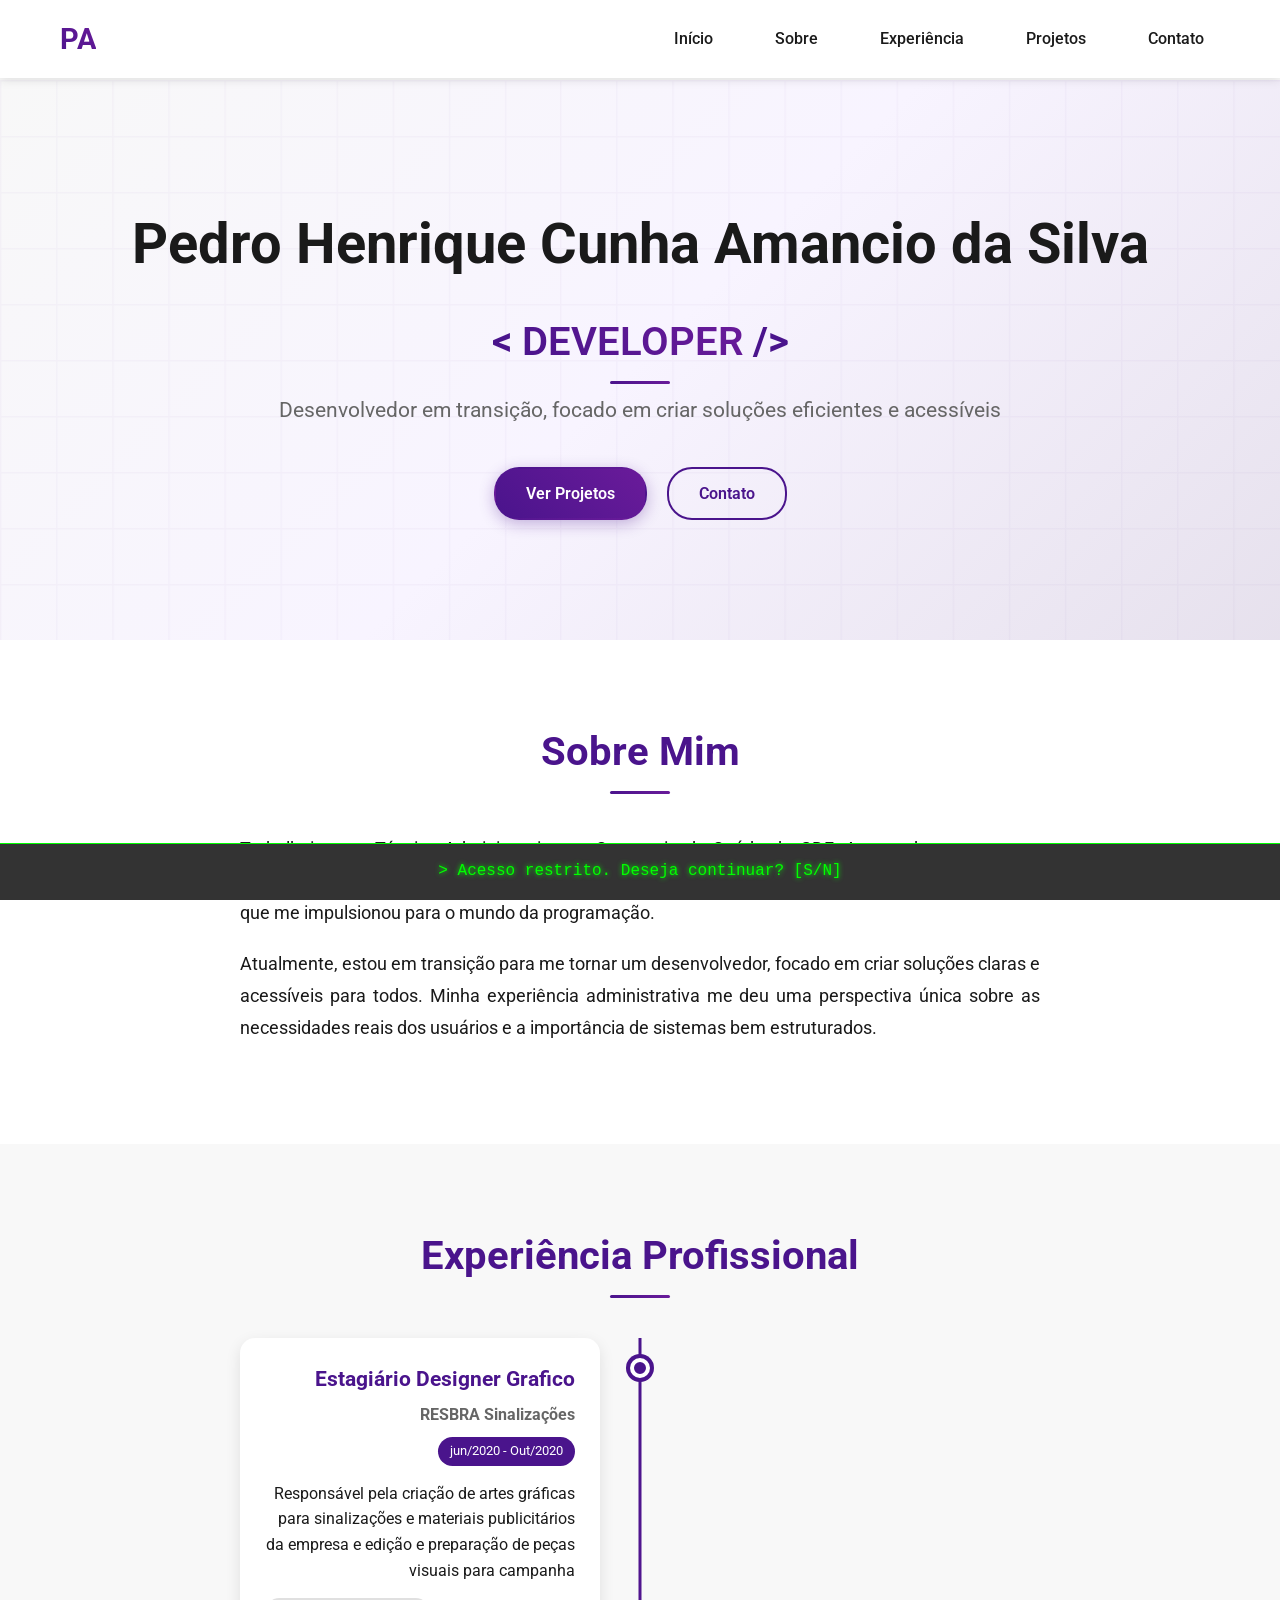
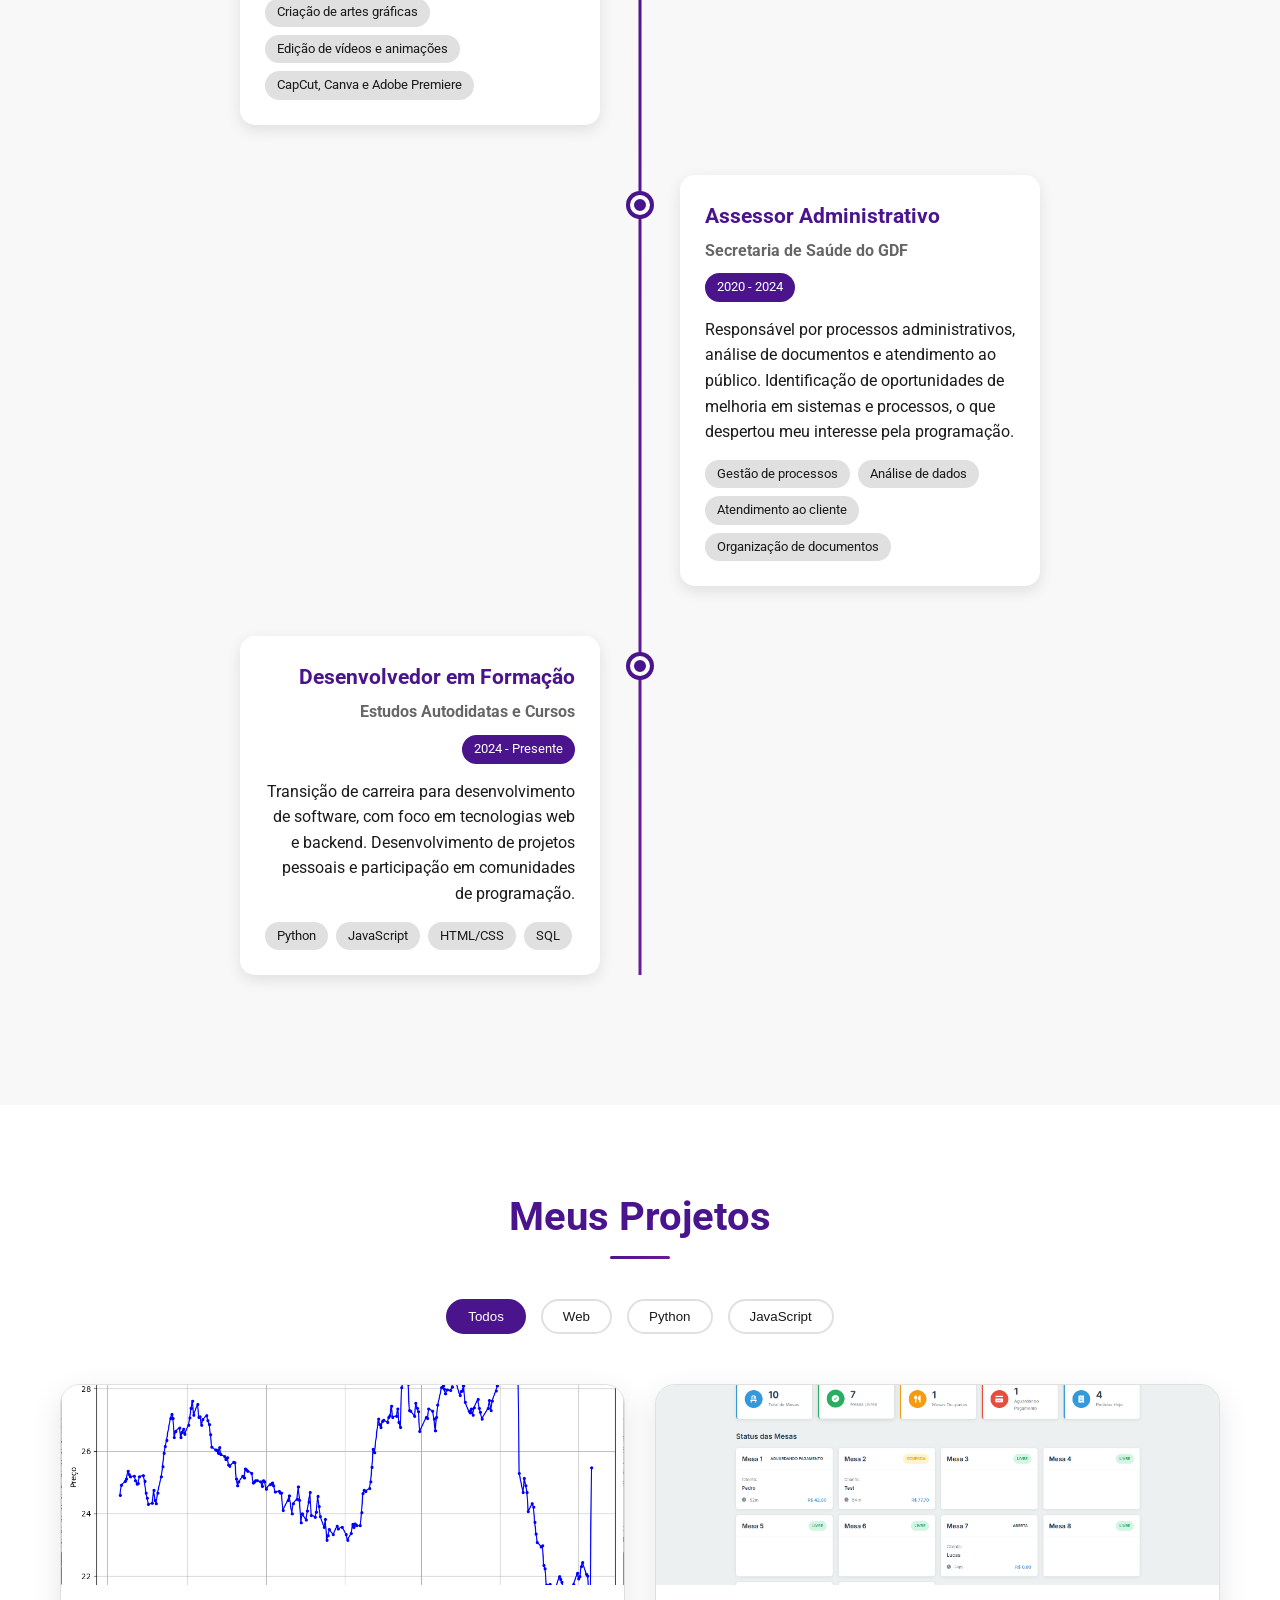
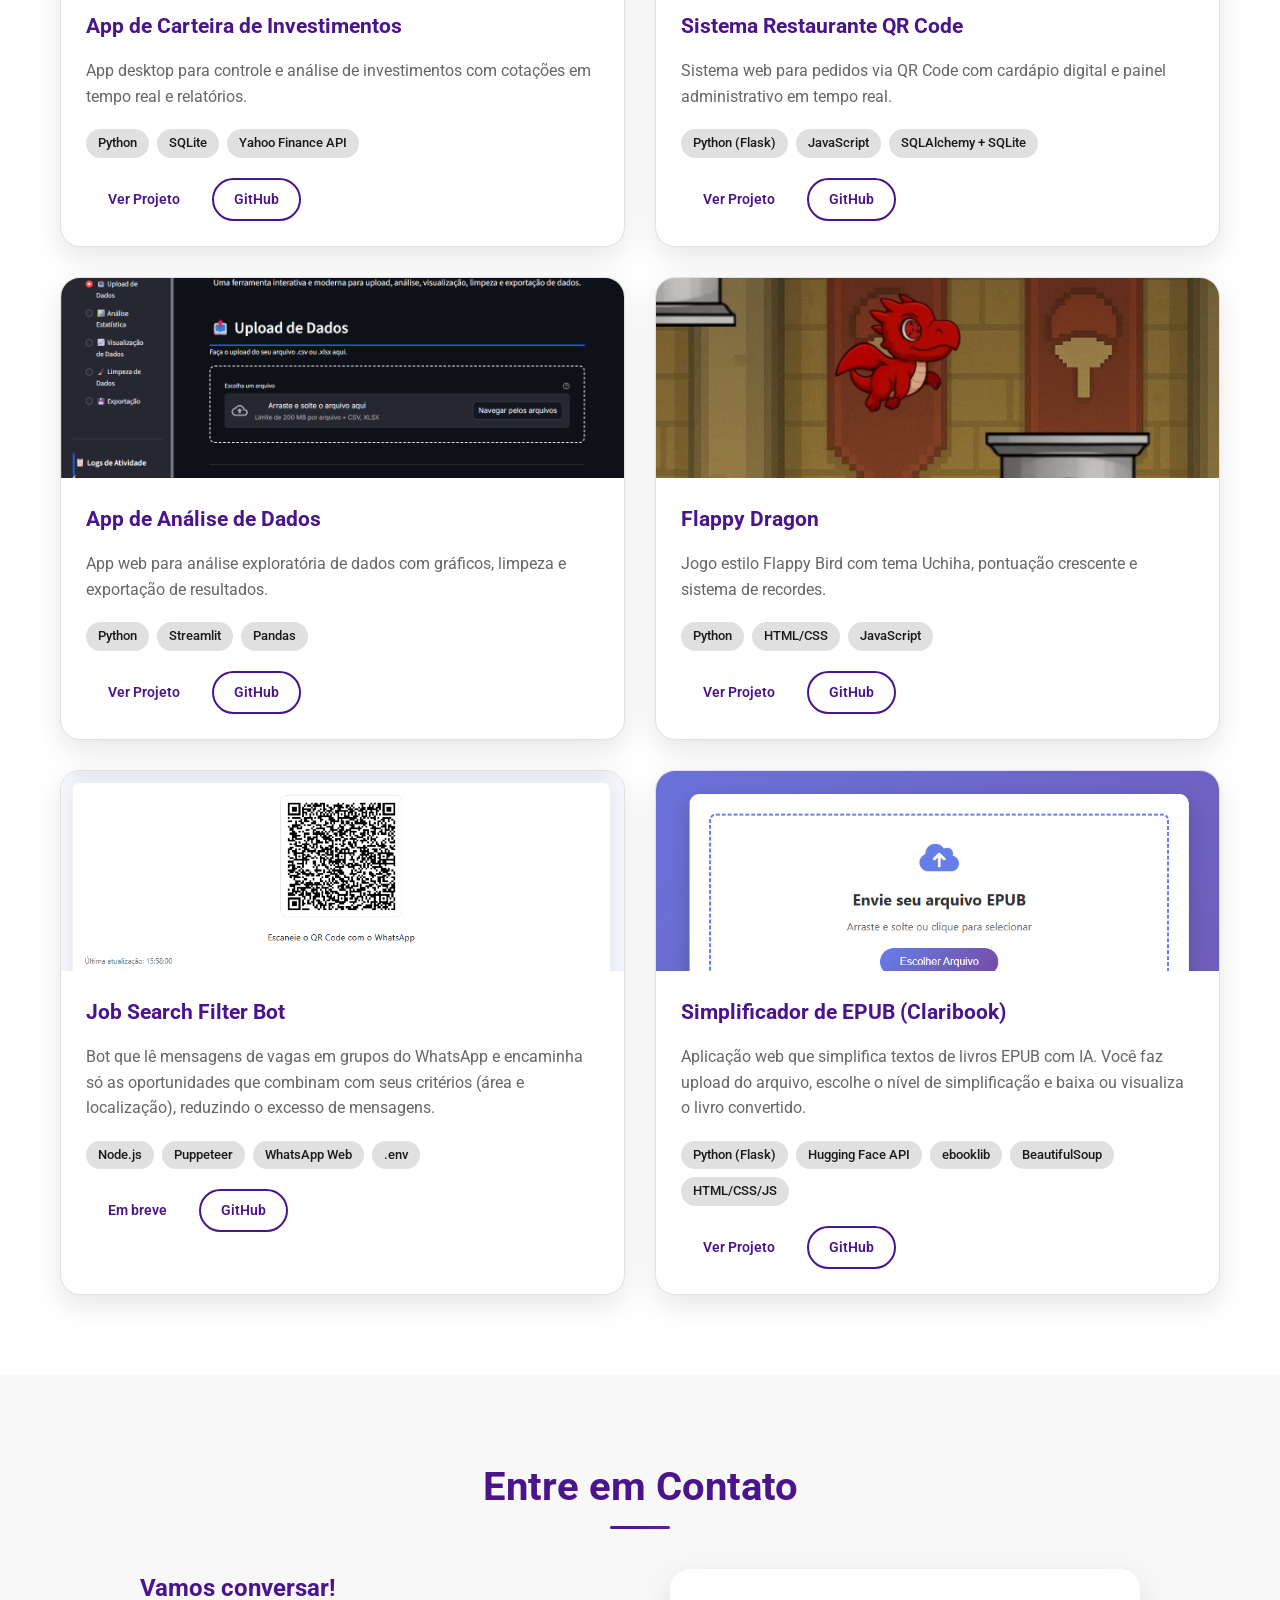
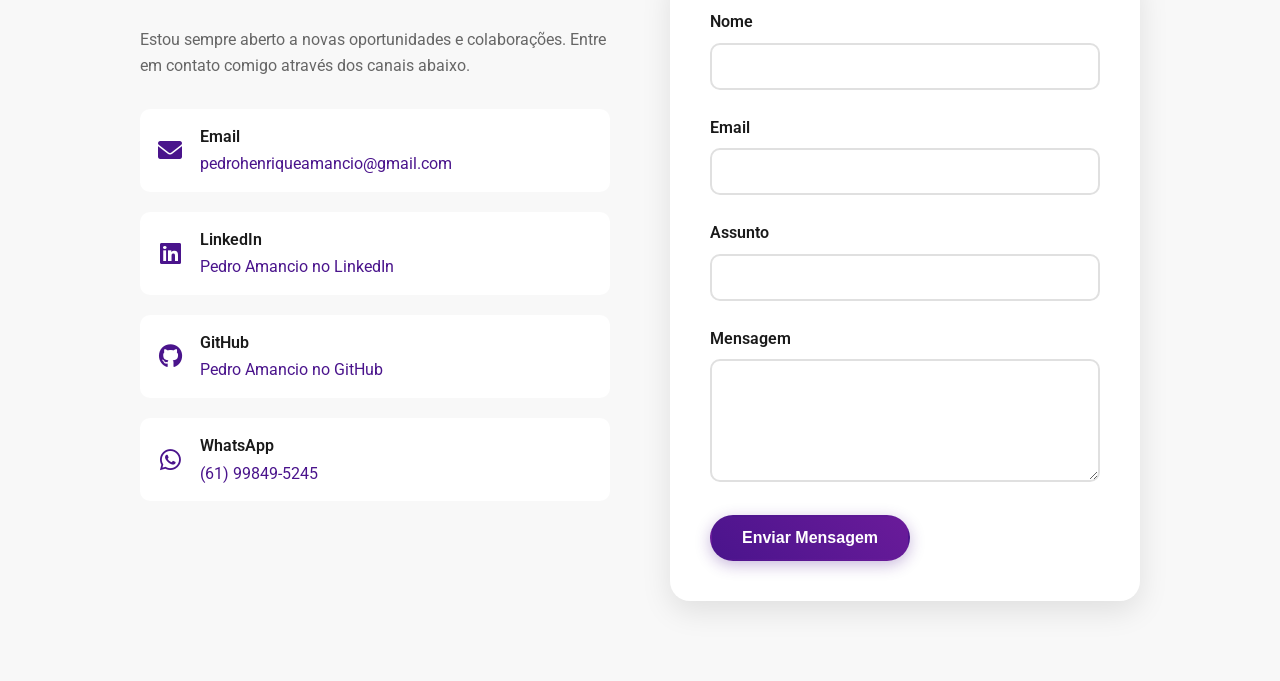
<file: index.html>
<!DOCTYPE html>
<html lang="pt-BR">

<head>
    <meta charset="UTF-8">
    <meta name="viewport" content="width=device-width, initial-scale=1.0">
    <title>Pedro Henrique - Portfólio</title>
    <link rel="stylesheet" href="style.css">
    <link
        href="https://fonts.googleapis.com/css2?family=Roboto+Mono:wght@400;700&family=Roboto:wght@300;400;700&display=swap"
        rel="stylesheet">
    <link rel="stylesheet" href="https://cdnjs.cloudflare.com/ajax/libs/font-awesome/6.4.0/css/all.min.css">
    <link rel="stylesheet" href="https://cdn.jsdelivr.net/npm/bootstrap-icons@1.10.5/font/bootstrap-icons.css">
    <link href="https://cdnjs.cloudflare.com/ajax/libs/font-awesome/6.0.0/css/all.min.css" rel="stylesheet">
</head>

<body class="corporate-mode">
    <!-- Header Corporativo -->
    <header class="corporate-header">
        <nav>
            <div class="nav-container">
                <div class="nav-brand">
                    <span>PA</span>
                </div>
                <button class="mobile-menu-toggle" id="mobile-menu-toggle">
                    <span></span>
                    <span></span>
                    <span></span>
                </button>
                <ul class="nav-menu" id="nav-menu">
                    <li><a href="#home">Início</a></li>
                    <li><a href="#sobre">Sobre</a></li>
                    <li><a href="#experiencia">Experiência</a></li>
                    <li><a href="#projetos">Projetos</a></li>
                    <li><a href="#contato">Contato</a></li>
                </ul>
            </div>
        </nav>
    </header>

    <!-- Conteúdo Principal Corporativo -->
    <main class="corporate-main">
        <!-- Seção Início -->
        <section id="home" class="hero-section">
            <div class="hero-content">
                <h1>Pedro Henrique Cunha Amancio da Silva</h1>
                <h2 class="hero-subtitle">
                    <span class="bracket">&lt;</span>
                    <span class="developer-text">DEVELOPER</span>
                    <span class="bracket">/&gt;</span>
                </h2>
                <p class="hero-description">Desenvolvedor em transição, focado em criar soluções eficientes e acessíveis
                </p>
                <div class="hero-buttons">
                    <a href="#projetos" class="btn btn-primary">Ver Projetos</a>
                    <a href="#contato" class="btn btn-secondary">Contato</a>
                </div>
            </div>
        </section>

        <!-- Seção Sobre Mim -->
        <section id="sobre" class="about-section">
            <div class="container">
                <h2>Sobre Mim</h2>
                <div class="about-content">
                    <div class="about-text">
                        <p>Trabalhei como Técnico Administrativo na Secretaria de Saúde do GDF. Ao me deparar com as
                            demandas do serviço administrativo, percebi a necessidade de soluções mais eficientes e
                            práticas, o que me impulsionou para o mundo da programação.</p>
                        <p>Atualmente, estou em transição para me tornar um desenvolvedor, focado em criar soluções
                            claras e acessíveis para todos. Minha experiência administrativa me deu uma perspectiva
                            única sobre as necessidades reais dos usuários e a importância de sistemas bem estruturados.
                        </p>
                    </div>
                </div>
            </div>
        </section>

        <!-- Seção Experiência Profissional -->
        <section id="experiencia" class="experience-section">
            <div class="container">
                <h2>Experiência Profissional</h2>
                <div class="timeline">
                    <div class="timeline-item">
                        <div class="timeline-marker"></div>
                        <div class="timeline-content">
                            <h3> Estagiário Designer Grafico</h3>
                            <h4>RESBRA Sinalizações</h4>
                            <span class="timeline-date">jun/2020 - Out/2020</span>
                            <p>Responsável pela criação de artes gráficas para sinalizações e materiais publicitários
                                da empresa e edição e preparação de peças visuais para campanha</p>
                            <ul class="timeline-skills">
                                <li>Criação de artes gráficas</li>
                                <li>Edição de vídeos e animações</li>
                                <li>CapCut, Canva e Adobe Premiere</li>
                            </ul>
                        </div>
                    </div>
                    <div class="timeline-item">
                        <div class="timeline-marker"></div>
                        <div class="timeline-content">
                            <h3>Assessor Administrativo</h3>
                            <h4>Secretaria de Saúde do GDF</h4>
                            <span class="timeline-date">2020 - 2024</span>
                            <p>Responsável por processos administrativos, análise de documentos e atendimento ao
                                público. Identificação de oportunidades de melhoria em sistemas e processos, o que
                                despertou meu interesse pela programação.</p>
                            <ul class="timeline-skills">
                                <li>Gestão de processos</li>
                                <li>Análise de dados</li>
                                <li>Atendimento ao cliente</li>
                                <li>Organização de documentos</li>
                            </ul>
                        </div>
                    </div>
                    <div class="timeline-item">
                        <div class="timeline-marker"></div>
                        <div class="timeline-content">
                            <h3>Desenvolvedor em Formação</h3>
                            <h4>Estudos Autodidatas e Cursos</h4>
                            <span class="timeline-date">2024 - Presente</span>
                            <p>Transição de carreira para desenvolvimento de software, com foco em tecnologias web e
                                backend. Desenvolvimento de projetos pessoais e participação em comunidades de
                                programação.</p>
                            <ul class="timeline-skills">
                                <li>Python</li>
                                <li>JavaScript</li>
                                <li>HTML/CSS</li>
                                <li>SQL</li>
                            </ul>
                        </div>
                    </div>
                </div>
            </div>
        </section>

        <!-- Seção Projetos -->
        <section id="projetos" class="projects-section">
            <div class="container">
                <h2>Meus Projetos</h2>
                <div class="projects-filter">
                    <button class="filter-btn active" data-filter="all">Todos</button>
                    <button class="filter-btn" data-filter="web">Web</button>
                    <button class="filter-btn" data-filter="python">Python</button>
                    <button class="filter-btn" data-filter="javascript">JavaScript</button>
                </div>
                <div class="project-grid">
                    <div class="project-card" data-category="desktop python finance">
                        <div class="project-image">
                            <img src="images/wallet manager.png" alt="App de Carteira de Investimentos">
                        </div>
                        <div class="project-content">
                            <h3>App de Carteira de Investimentos</h3>
                            <p>App desktop para controle e análise de investimentos com cotações em tempo real e
                                relatórios.</p>
                            <div class="project-tech">
                                <span class="tech-tag">Python</span>
                                <span class="tech-tag">SQLite</span>
                                <span class="tech-tag">Yahoo Finance API</span>
                            </div>
                            <div class="project-links">
                                <a href="https://sonekas.github.io/Wallet-Manager/" class="btn btn-small">Ver
                                    Projeto</a>
                                <a href="https://github.com/Sonekas/Wallet-Manager"
                                    class="btn btn-small btn-outline">GitHub</a>
                            </div>
                        </div>
                    </div>
                    <div class="project-card" data-category="web python flask javascript">
                        <div class="project-image">
                            <img src="images/Restaurante QR.png" alt="Sistema Restaurante QR Code">
                        </div>
                        <div class="project-content">
                            <h3>Sistema Restaurante QR Code</h3>
                            <p>Sistema web para pedidos via QR Code com cardápio digital e painel administrativo em
                                tempo real.</p>
                            <div class="project-tech">
                                <span class="tech-tag">Python (Flask)</span>
                                <span class="tech-tag">JavaScript</span>
                                <span class="tech-tag">SQLAlchemy + SQLite</span>
                            </div>
                            <div class="project-links">
                                <a href="https://sonekas.github.io/Restaurante-QR-Code/" class="btn btn-small">Ver
                                    Projeto</a>
                                <a href="https://github.com/Sonekas/Restaurante-QR-Code"
                                    class="btn btn-small btn-outline">GitHub</a>
                            </div>
                        </div>
                    </div>
                    <div class="project-card" data-category="web python">
                        <div class="project-image">
                            <img src="images/Data Alpha.png" alt="App de Análise de Dados">
                        </div>
                        <div class="project-content">
                            <h3>App de Análise de Dados</h3>
                            <p>App web para análise exploratória de dados com gráficos, limpeza e exportação de
                                resultados.</p>
                            <div class="project-tech">
                                <span class="tech-tag">Python</span>
                                <span class="tech-tag">Streamlit</span>
                                <span class="tech-tag">Pandas</span>
                            </div>
                            <div class="project-links">
                                <a href="https://data-alpha-ft3ckhvgahwbdbp3qsuyck.streamlit.app/"
                                    class="btn btn-small">Ver Projeto</a>
                                <a href="https://github.com/Sonekas/Data-Alpha"
                                    class="btn btn-small btn-outline">GitHub</a>
                            </div>
                        </div>
                    </div>
                    <div class="project-card" data-category="web game python javascript">
                        <div class="project-image">
                            <img src="images/Flappy Dragon.png" alt="Flappy Dragon" class="flappy-dragon-img">
                        </div>
                        <div class="project-content">
                            <h3>Flappy Dragon</h3>
                            <p>Jogo estilo Flappy Bird com tema Uchiha, pontuação crescente e sistema de recordes.</p>
                            <div class="project-tech">
                                <span class="tech-tag">Python</span>
                                <span class="tech-tag">HTML/CSS</span>
                                <span class="tech-tag">JavaScript</span>
                            </div>
                            <div class="project-links">
                                <a href="https://sonekas.github.io/Flappy-Dragon-Web/" class="btn btn-small">Ver
                                    Projeto</a>
                                <a href="https://github.com/Sonekas/Flappy-Dragon"
                                    class="btn btn-small btn-outline">GitHub</a>
                            </div>
                        </div>
                    </div>
                    <div class="project-card" data-category="web javascript node automation">
                        <div class="project-image">
                            <img src="images/Job Search Filter Bot.png" alt="Job Search Filter Bot">
                        </div>
                        <div class="project-content">
                            <h3>Job Search Filter Bot</h3>
                            <p>Bot que lê mensagens de vagas em grupos do WhatsApp e encaminha só as oportunidades que
                                combinam com seus critérios (área e localização), reduzindo o excesso de mensagens.</p>
                            <div class="project-tech">
                                <span class="tech-tag">Node.js</span>
                                <span class="tech-tag">Puppeteer</span>
                                <span class="tech-tag">WhatsApp Web</span>
                                <span class="tech-tag">.env</span>
                            </div>
                            <div class="project-links">
                                <a href="#" class="btn btn-small">Em breve</a>
                                <a href="#" class="btn btn-small btn-outline">GitHub</a>
                            </div>
                        </div>
                    </div>
                    <div class="project-card" data-category="web python flask javascript ai">
                        <div class="project-image">
                            <img src="images/Claribook.png" alt="Simplificador de EPUB (Claribook)">
                        </div>
                        <div class="project-content">
                            <h3>Simplificador de EPUB (Claribook)</h3>
                            <p>Aplicação web que simplifica textos de livros EPUB com IA. Você faz upload do arquivo,
                                escolhe o nível de simplificação e baixa ou visualiza o livro convertido.</p>
                            <div class="project-tech">
                                <span class="tech-tag">Python (Flask)</span>
                                <span class="tech-tag">Hugging Face API</span>
                                <span class="tech-tag">ebooklib</span>
                                <span class="tech-tag">BeautifulSoup</span>
                                <span class="tech-tag">HTML/CSS/JS</span>
                            </div>
                            <div class="project-links">
                                <a href="https://claribook.onrender.com/" class="btn btn-small">Ver Projeto</a>
                                <a href="https://github.com/Sonekas/ClariBook"
                                    class="btn btn-small btn-outline">GitHub</a>
                            </div>
                        </div>
                    </div>
                </div>
            </div>
        </section>

        <!-- Seção Contato -->
        <section id="contato" class="contact-section">
            <div class="container">
                <h2>Entre em Contato</h2>
                <div class="contact-content">
                    <div class="contact-info">
                        <h3>Vamos conversar!</h3>
                        <p>Estou sempre aberto a novas oportunidades e colaborações. Entre em contato comigo através dos
                            canais abaixo.</p>
                        <div class="contact-items">
                            <div class="contact-item">
                                <i class="fas fa-envelope"></i>
                                <div>
                                    <span class="contact-label">Email</span>
                                    <a href="mailto:pedrohenriqueamancio@gmail.com">pedrohenriqueamancio@gmail.com</a>
                                </div>
                            </div>
                            <div class="contact-item">
                                <i class="fab fa-linkedin"></i>
                                <div>
                                    <span class="contact-label">LinkedIn</span>
                                    <a href="https://www.linkedin.com/in/pedro-amancio19/" target="_blank">Pedro Amancio
                                        no LinkedIn</a>
                                </div>
                            </div>
                            <div class="contact-item">
                                <i class="fab fa-github"></i>
                                <div>
                                    <span class="contact-label">GitHub</span>
                                    <a href="https://github.com/Sonekas" target="_blank">Pedro Amancio no GitHub</a>
                                </div>
                            </div>
                            <div class="contact-item">
                                <i class="fab fa-whatsapp"></i>
                                <div>
                                    <span class="contact-label">WhatsApp</span>
                                    <a href="https://wa.me/5561998495245" target="_blank">(61) 99849-5245</a>
                                </div>
                            </div>
                        </div>
                    </div>
                    <div class="contact-form">
                        <form id="contact-form" action="https://formspree.io/f/xldnqrbo" method="POST">
                            <div class="form-group">
                                <label for="name">Nome</label>
                                <input type="text" id="name" name="name" required>
                            </div>
                            <div class="form-group">
                                <label for="email">Email</label>
                                <input type="email" id="email" name="email" required>
                            </div>
                            <div class="form-group">
                                <label for="subject">Assunto</label>
                                <input type="text" id="subject" name="subject" required>
                            </div>
                            <div class="form-group">
                                <label for="message">Mensagem</label>
                                <textarea id="message" name="message" rows="5" required></textarea>
                            </div>
                            <button type="submit" class="btn btn-primary">Enviar Mensagem</button>
                        </form>
                    </div>
                </div>
            </div>
        </section>
    </main>

    <!-- Seção Hacker (Oculta por padrão) -->
    <section id="hacker-content" class="hacker-content">
        <!-- Habilidades no Modo Hacker -->
        <div class="hacker-section" id="hacker-habilidades">
            <h2>Habilidades Técnicas</h2>
            <div class="hacker-skills-grid">
                <div class="hacker-skill-category">
                    <h3>Linguagens de Programação</h3>
                    <div class="hacker-skill-list">
                        <div class="hacker-skill-item">Python - 85%</div>
                        <div class="hacker-skill-item">JavaScript - 80%</div>
                        <div class="hacker-skill-item">HTML/CSS - 85%</div>
                        <div class="hacker-skill-item">Java - 75%</div>
                        <div class="hacker-skill-item">SQL - 70%</div>
                    </div>
                </div>
                <div class="hacker-skill-category">
                    <h3>Frameworks & Tecnologias</h3>
                    <div class="hacker-skill-list">
                        <div class="hacker-skill-item">Flask - 85%</div>
                        <div class="hacker-skill-item">Streamlit - 80%</div>
                        <div class="hacker-skill-item">Node.js - 70%</div>
                        <div class="hacker-skill-item">SQLAlchemy - 80%</div>
                        <div class="hacker-skill-item">Git - 80%</div>
                    </div>
                </div>
            </div>
        </div>

        <!-- Tecnologias no Modo Hacker -->
        <div class="hacker-section" id="hacker-tecnologias">
            <h2>Tecnologias & Ferramentas</h2>
            <div class="hacker-tech-grid">
                <div class="hacker-tech-category">
                    <h3>Backend</h3>
                    <div class="hacker-tech-list">
                        <span class="hacker-tech-item">Python</span>
                        <span class="hacker-tech-item">Flask</span>
                        <span class="hacker-tech-item">Node.js</span>
                        <span class="hacker-tech-item">SQLAlchemy</span>
                        <span class="hacker-tech-item">SQLite</span>
                    </div>
                </div>
                <div class="hacker-tech-category">
                    <h3>Frontend</h3>
                    <div class="hacker-tech-list">
                        <span class="hacker-tech-item">JavaScript</span>
                        <span class="hacker-tech-item">React</span>
                        <span class="hacker-tech-item">HTML5</span>
                        <span class="hacker-tech-item">CSS3</span>
                        <span class="hacker-tech-item">Bootstrap</span>
                    </div>
                </div>
                <div class="hacker-tech-category">
                    <h3>Ferramentas</h3>
                    <div class="hacker-tech-list">
                        <span class="hacker-tech-item">Git</span>
                        <span class="hacker-tech-item">VS Code</span>
                        <span class="hacker-tech-item">Make</span>
                        <span class="hacker-tech-item">Windows</span>
                    </div>
                </div>
            </div>
        </div>

        <!-- Áreas de Interesse no Modo Hacker -->
        <div class="hacker-section" id="hacker-interesses">
            <h2>Áreas de Interesse</h2>
            <div class="hacker-interests-grid">
                <div class="hacker-interest-item">
                    <h3>Desenvolvimento Web</h3>
                    <p>Criação de aplicações web modernas e responsivas</p>
                </div>
                <div class="hacker-interest-item">
                    <h3>Backend Development</h3>
                    <p>APIs RESTful, microserviços e arquitetura de sistemas</p>
                </div>
                <div class="hacker-interest-item">
                    <h3>Automação</h3>
                    <p>Scripts e ferramentas para otimização de processos</p>
                </div>
                <div class="hacker-interest-item">
                    <h3>Data Science</h3>
                    <p>Análise de dados e machine learning</p>
                </div>
            </div>
        </div>

        <!-- Projetos Técnicos no Modo Hacker -->
        <div class="hacker-section" id="hacker-projetos">
            <h2>Projetos Técnicos</h2>
            <div class="hacker-project-grid">

                <!-- Projeto: Carteira de Investimentos -->
                <div class="hacker-project-card">
                    <h3>App de Carteira de Investimentos</h3>
                    <p>Aplicação modular em Python, com integração à API do Yahoo Finance, geração de relatórios em
                        PDF/Excel, simulações de Monte Carlo e banco de dados SQLite.</p>
                    <div class="tech-icons-container">
                        <i class="fa-brands fa-python" title="Python"></i>
                        <i class="fa-solid fa-database" title="SQLite"></i>
                        <i class="fa-solid fa-cloud" title="Yahoo Finance API"></i>
                        <i class="fa-solid fa-file-excel" title="Relatórios Excel"></i>
                        <i class="fa-solid fa-chart-line" title="Análise Financeira"></i>
                    </div>
                    <div class="project-links">
                        <a href="https://sonekas.github.io/Wallet-Manager/" target="_blank">Demo</a>
                        <a href="https://github.com/Sonekas/Wallet-Manager" target="_blank">GitHub</a>
                    </div>
                </div>

                <!-- Projeto: Restaurante QR Code -->
                <div class="hacker-project-card">
                    <h3>Sistema Restaurante QR Code</h3>
                    <p>Backend Flask com API REST, banco SQLite via SQLAlchemy, geração de QR Codes, front-end em
                        HTML/CSS/JS e rotas organizadas por módulos.</p>
                    <div class="tech-icons-container">
                        <i class="fa-brands fa-python" title="Python"></i>
                        <i class="fa-solid fa-flask" title="Flask"></i>
                        <i class="fa-solid fa-database" title="SQLAlchemy / SQLite"></i>
                        <i class="fa-brands fa-html5" title="HTML"></i>
                        <i class="fa-brands fa-css3-alt" title="CSS"></i>
                        <i class="fa-brands fa-js" title="JavaScript"></i>
                        <i class="fa-solid fa-qrcode" title="QR Code"></i>
                    </div>
                    <div class="project-links">
                        <a href="https://sonekas.github.io/Restaurante-QR-Code/" target="_blank">Demo</a>
                        <a href="https://github.com/Sonekas/Restaurante-QR-Code" target="_blank">GitHub</a>
                    </div>
                </div>

                <!-- Projeto: Data Alpha -->
                <div class="hacker-project-card">
                    <h3>App de Análise de Dados</h3>
                    <p>Feito com Streamlit e pandas, permite upload de CSV/Excel, gera gráficos interativos e logs, e
                        exporta o dataframe processado em CSV.</p>
                    <div class="tech-icons-container">
                        <i class="fa-brands fa-python" title="Python"></i>
                        <i class="fa-solid fa-chart-line" title="Streamlit"></i>
                        <i class="fa-solid fa-table" title="pandas"></i>
                        <i class="fa-solid fa-file-csv" title="CSV"></i>
                        <i class="fa-solid fa-file-excel" title="Excel"></i>
                    </div>
                    <div class="project-links">
                        <a href="https://data-alpha-ft3ckhvgahwbdbp3qsuyck.streamlit.app/" target="_blank">Demo</a>
                        <a href="https://github.com/Sonekas/Data-Alpha" target="_blank">GitHub</a>
                    </div>
                </div>

                <!-- Projeto: Flappy Dragon -->
                <div class="hacker-project-card">
                    <h3>Flappy Dragon</h3>
                    <p>Desenvolvido em Python com Pygame, usa orientação a objetos, animações com sprites, detecção de
                        colisões e persistência de dados em JSON.</p>
                    <div class="tech-icons-container">
                        <i class="fa-brands fa-python" title="Python"></i>
                        <i class="fa-solid fa-gamepad" title="Pygame"></i>
                        <i class="fa-brands fa-js" title="JavaScript (versão Web)"></i>
                        <i class="fa-brands fa-html5" title="HTML"></i>
                        <i class="fa-brands fa-css3-alt" title="CSS"></i>
                    </div>
                    <div class="project-links">
                        <a href="https://sonekas.github.io/Flappy-Dragon-Web/" target="_blank">Demo</a>
                        <a href="https://github.com/Sonekas/Flappy-Dragon" target="_blank">GitHub</a>
                    </div>
                </div>
                <div class="hacker-project-card">
                    <h3>Job Search Filter Bot</h3>
                    <p>Node.js + Puppeteer para automação do WhatsApp Web. Parsing/filtragem por palavras‑chave,
                        controle de fluxo para estabilidade e estrutura preparada para persistência e API. Configuração
                        via .env.</p>
                    <div class="tech-icons-container">
                        <i class="fa-brands fa-node-js" title="Node.js"></i>
                        <i class="fa-brands fa-whatsapp" title="WhatsApp Web"></i>
                        <i class="fa-solid fa-robot" title="Automação"></i>
                        <i class="fa-solid fa-qrcode" title="QR Code"></i>
                        <i class="fa-solid fa-shield-halved" title="Privacidade"></i>
                        <i class="fa-solid fa-network-wired" title="Concorrência"></i>
                    </div>
                    <div class="project-links">
                        <a href="#" target="_blank">Em breve</a>
                        <a href="#" target="_blank">GitHub</a>
                    </div>
                </div>

                <div class="hacker-project-card">
                    <h3>Simplificador de EPUB (Claribook)</h3>
                    <p>Backend Flask com pipeline de EPUB (ebooklib) e integração com Hugging Face Inference API.
                        Processamento concorrente por capítulos e endpoints de status/progresso.
                    </p>
                    <div class="tech-icons-container">
                        <i class="fa-brands fa-python" title="Python"></i>
                        <i class="fa-solid fa-flask" title="Flask"></i>
                        <i class="fa-solid fa-book" title="EPUB"></i>
                        <i class="fa-solid fa-cloud" title="Hugging Face Inference API"></i>
                        <i class="fa-solid fa-robot" title="IA"></i>
                        <i class="fa-solid fa-file-arrow-down" title="Download"></i>
                    </div>
                    <div class="project-links">
                        <a href="https://claribook.onrender.com/" target="_blank">Demo</a>
                        <a href="https://github.com/Sonekas/ClariBook" target="_blank">GitHub</a>
                    </div>
                </div>

            </div>
        </div>
    </section>

    <!-- Rodapé Terminal -->
    <footer class="terminal-footer" id="terminal-footer">
        <pre>&gt; Acesso restrito. Deseja continuar? [S/N]</pre>
    </footer>

    <!-- Terminal Hacker -->
    <div id="hacker-terminal-overlay" class="hacker-terminal-overlay">
        <div id="hacker-terminal" class="hacker-terminal-container">
            <div class="terminal-header">
                <span>Terminal de Acesso</span>
                <button id="minimize-hacker-terminal" title="Minimizar terminal">_</button>
            </div>
            <div class="terminal-output" id="terminal-output">
                <pre>Bem-vindo ao sistema. Digite 'help' para ver os comandos.</pre>
            </div>
            <div class="terminal-input">
                <pre>&gt; </pre><input type="text" id="terminal-command" autofocus>
            </div>
        </div>
    </div>

    <script src="script.js"></script>
</body>

</html>
</file>
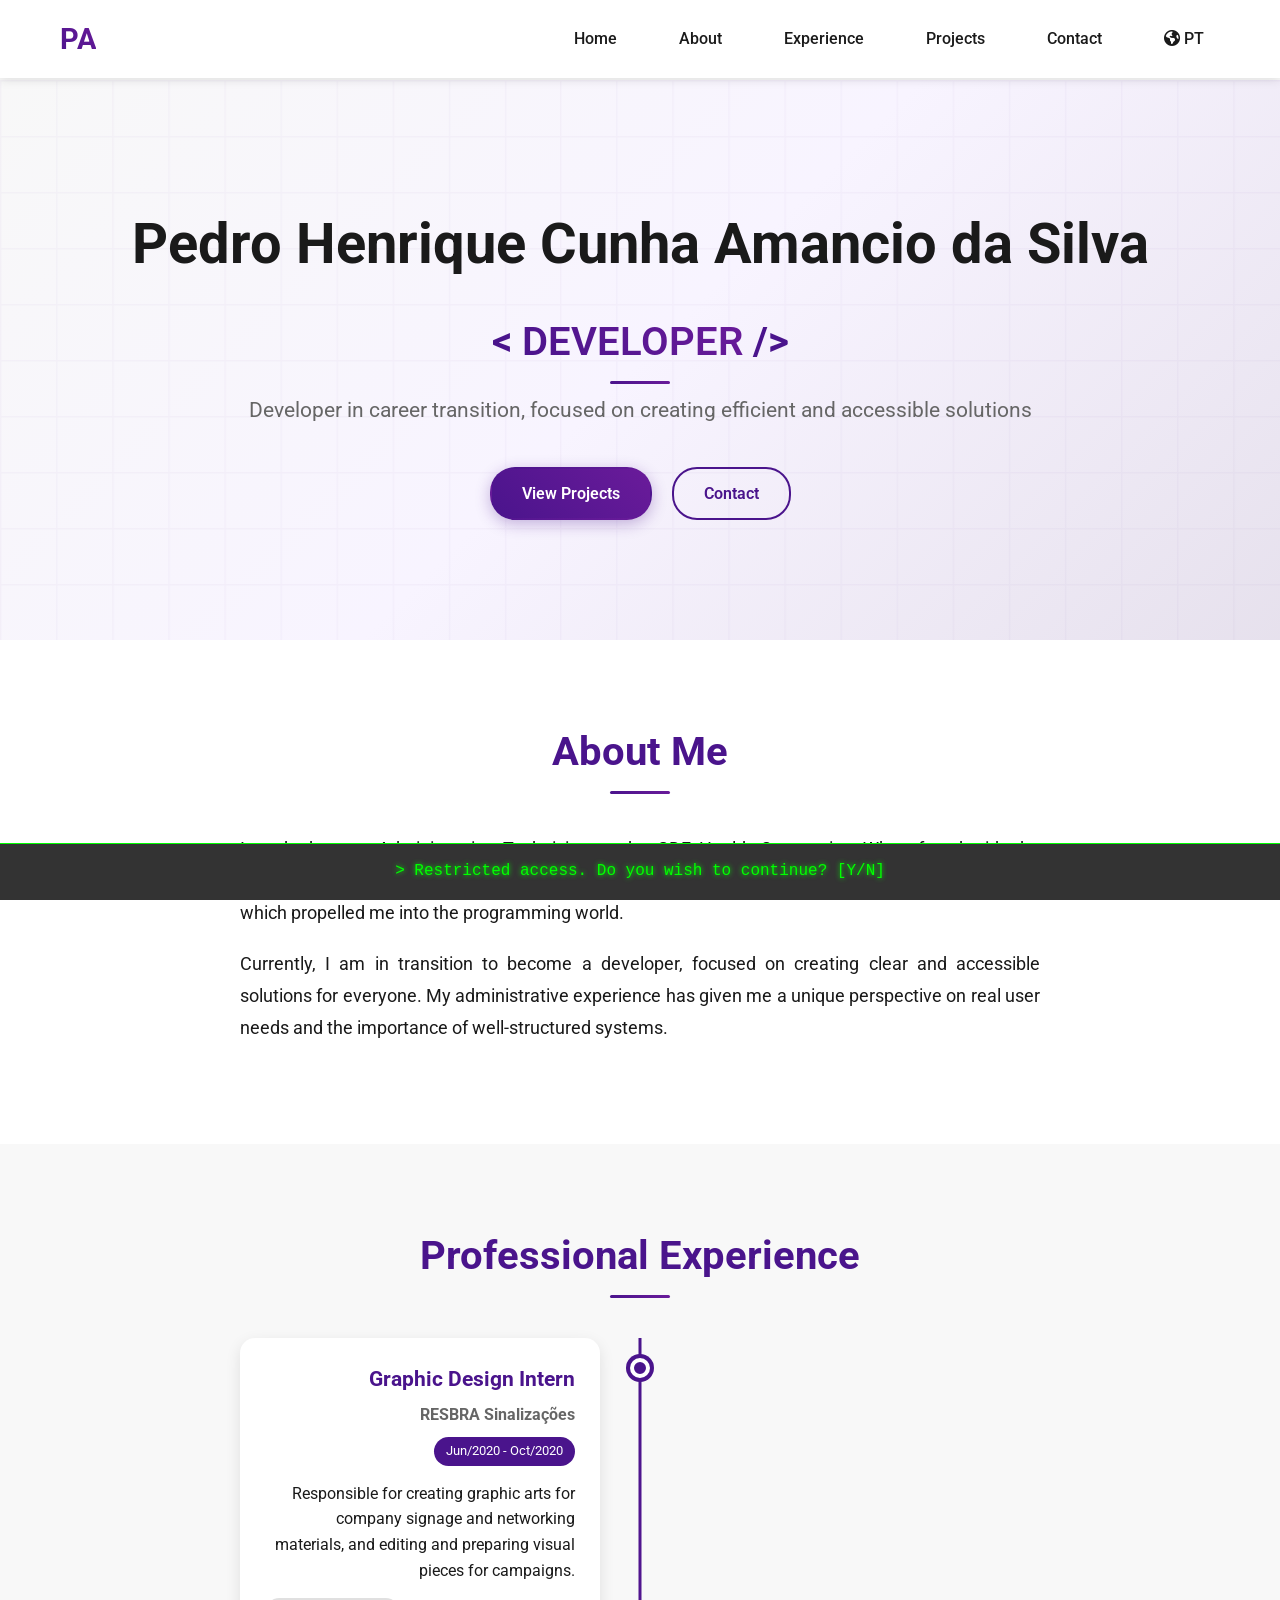
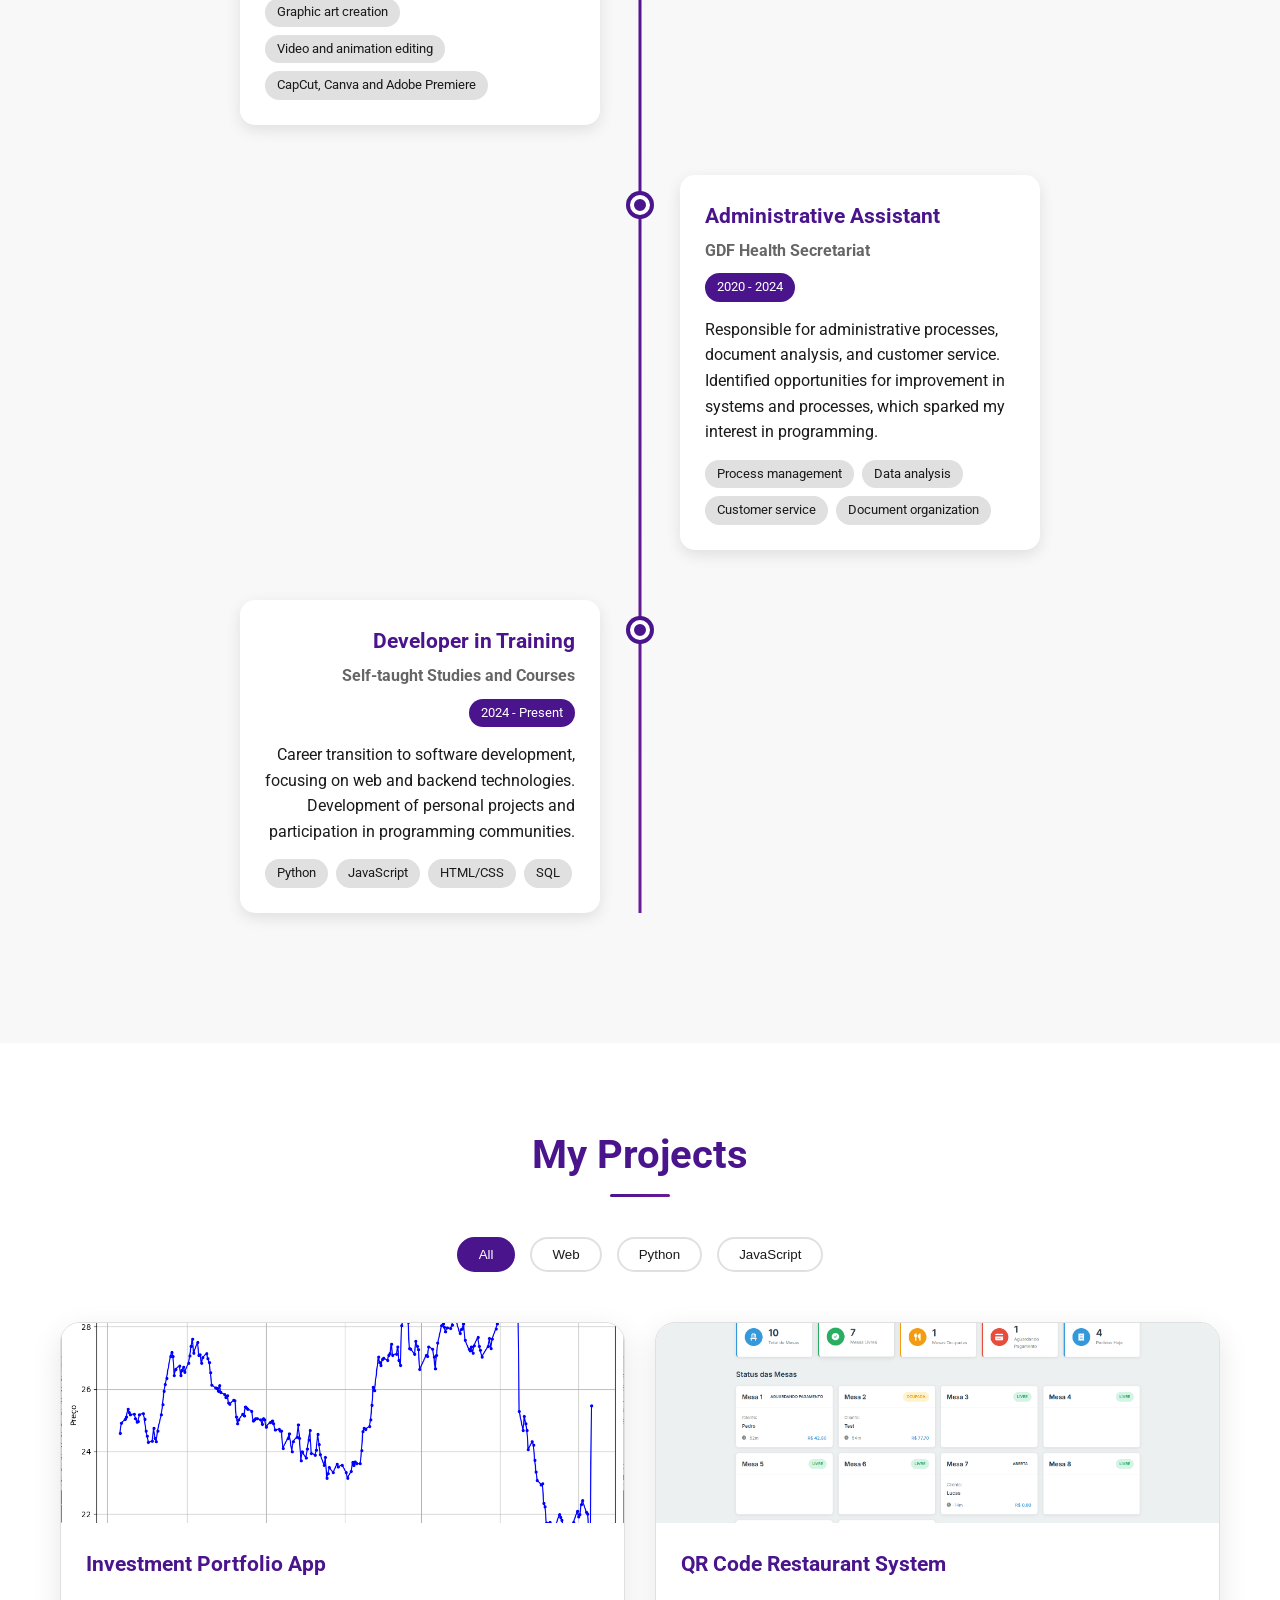
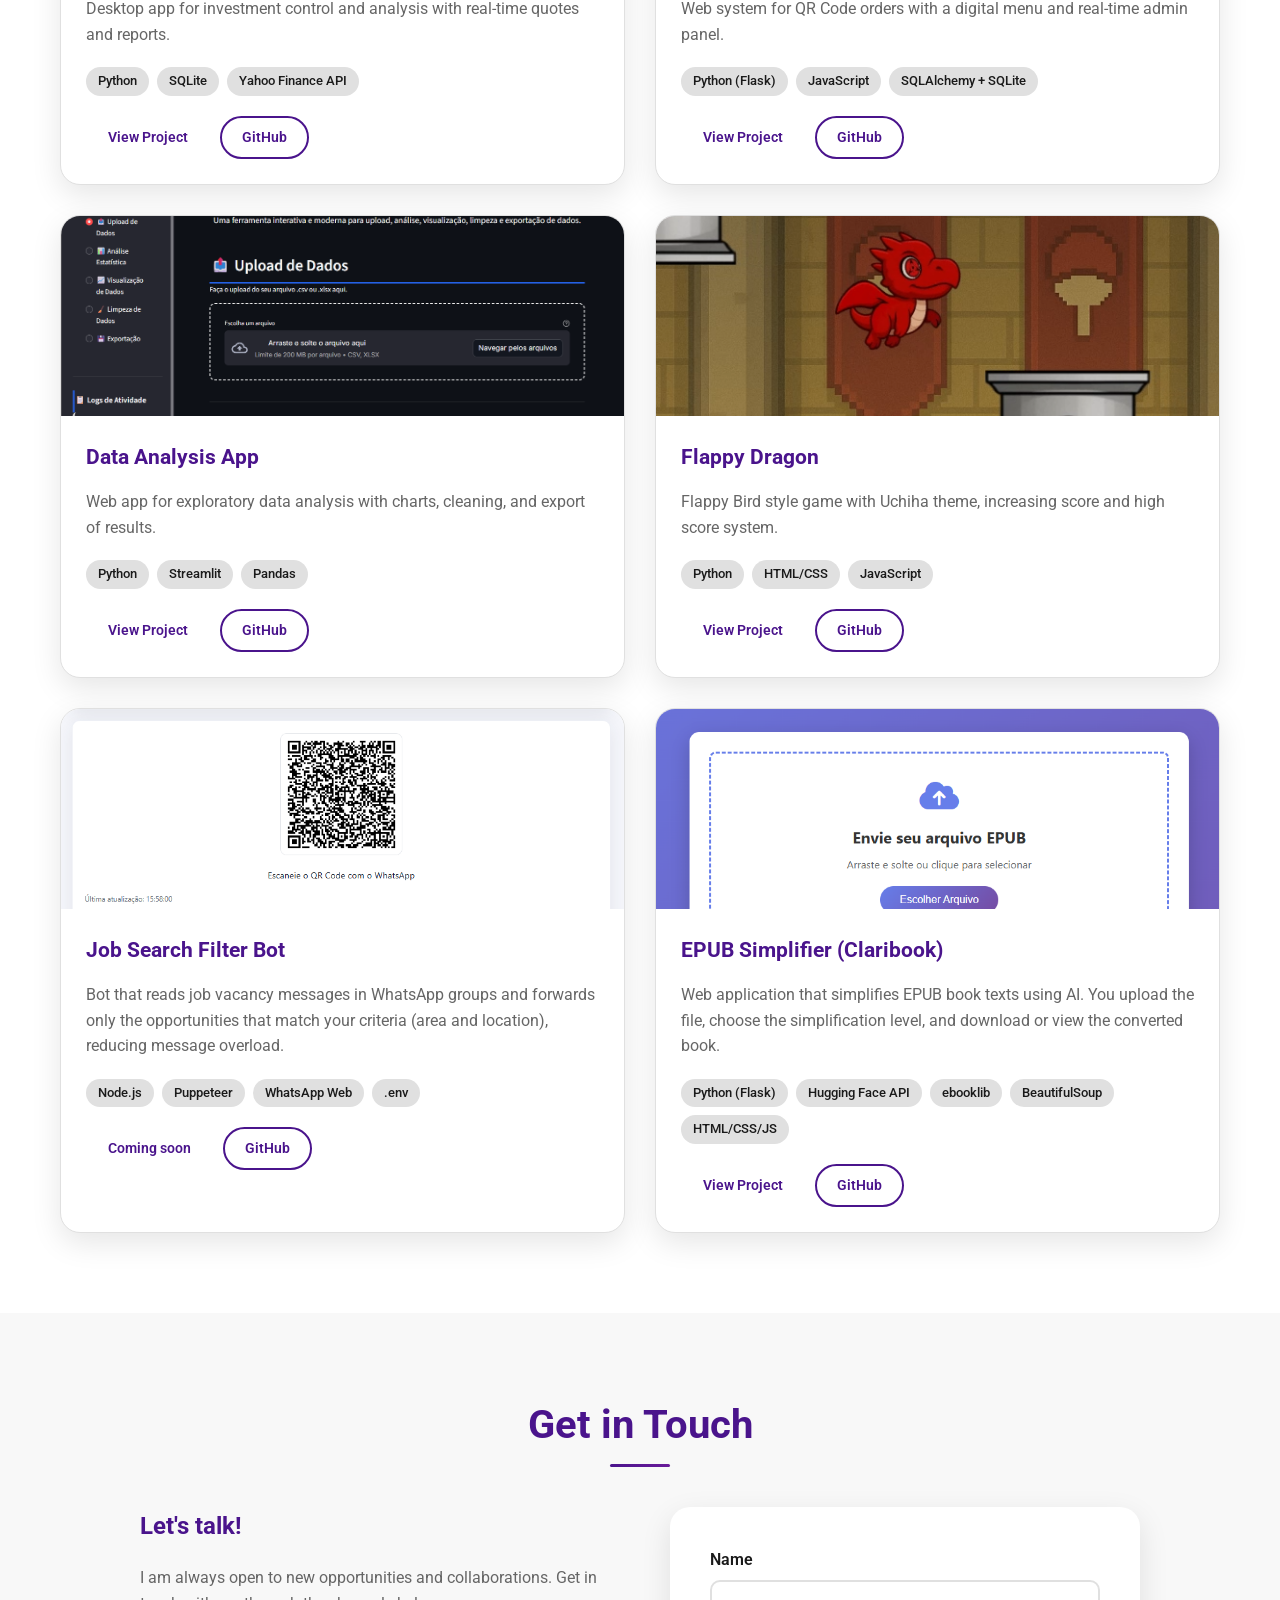
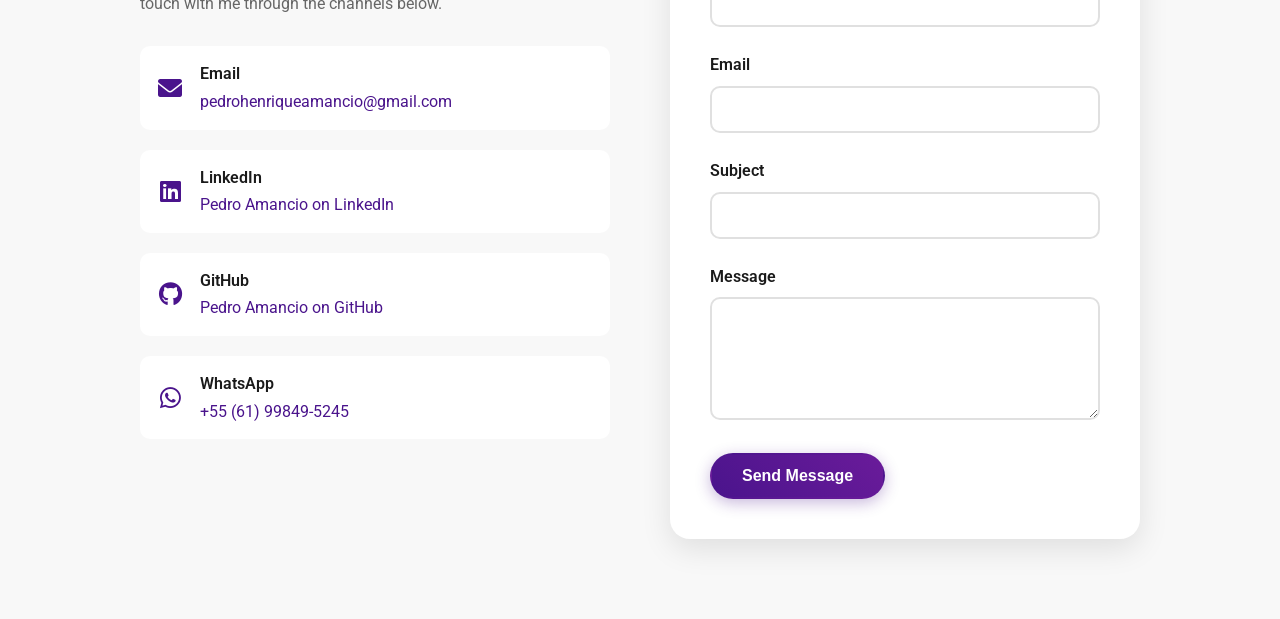
<file: index-en.html>
<!DOCTYPE html>
<html lang="en">

<head>
    <meta charset="UTF-8">
    <meta name="viewport" content="width=device-width, initial-scale=1.0">
    <title>Pedro Henrique - Portfolio</title>
    <link rel="stylesheet" href="style.css">
    <link
        href="https://fonts.googleapis.com/css2?family=Roboto+Mono:wght@400;700&family=Roboto:wght@300;400;700&display=swap"
        rel="stylesheet">
    <link rel="stylesheet" href="https://cdnjs.cloudflare.com/ajax/libs/font-awesome/6.4.0/css/all.min.css">
    <link rel="stylesheet" href="https://cdn.jsdelivr.net/npm/bootstrap-icons@1.10.5/font/bootstrap-icons.css">
    <link href="https://cdnjs.cloudflare.com/ajax/libs/font-awesome/6.0.0/css/all.min.css" rel="stylesheet">
</head>

<body class="corporate-mode">
    <!-- Corporate Header -->
    <header class="corporate-header">
        <nav>
            <div class="nav-container">
                <div class="nav-brand">
                    <span>PA</span>
                </div>
                <button class="mobile-menu-toggle" id="mobile-menu-toggle">
                    <span></span>
                    <span></span>
                    <span></span>
                </button>
                <ul class="nav-menu" id="nav-menu">
                    <li><a href="#home">Home</a></li>
                    <li><a href="#sobre">About</a></li>
                    <li><a href="#experiencia">Experience</a></li>
                    <li><a href="#projetos">Projects</a></li>
                    <li><a href="#contato">Contact</a></li>
                    <li><a href="index.html" title="Switch to Portuguese"><i class="fa-solid fa-earth-americas"></i> PT</a></li>
                </ul>
            </div>
        </nav>
    </header>

    <!-- Main Content -->
    <main class="corporate-main">
        <!-- Hero Section -->
        <section id="home" class="hero-section">
            <div class="hero-content">
                <h1>Pedro Henrique Cunha Amancio da Silva</h1>
                <h2 class="hero-subtitle">
                    <span class="bracket">&lt;</span>
                    <span class="developer-text">DEVELOPER</span>
                    <span class="bracket">/&gt;</span>
                </h2>
                <p class="hero-description">Developer in career transition, focused on creating efficient and accessible solutions
                </p>
                <div class="hero-buttons">
                    <a href="#projetos" class="btn btn-primary">View Projects</a>
                    <a href="#contato" class="btn btn-secondary">Contact</a>
                </div>
            </div>
        </section>

        <!-- About Me Section -->
        <section id="sobre" class="about-section">
            <div class="container">
                <h2>About Me</h2>
                <div class="about-content">
                    <div class="about-text">
                        <p>I worked as an Administrative Technician at the GDF Health Secretariat. When faced with the demands of administrative service, I realized the need for more efficient and practical solutions, which propelled me into the programming world.</p>
                        <p>Currently, I am in transition to become a developer, focused on creating clear and accessible solutions for everyone. My administrative experience has given me a unique perspective on real user needs and the importance of well-structured systems.
                        </p>
                    </div>
                </div>
            </div>
        </section>

        <!-- Professional Experience Section -->
        <section id="experiencia" class="experience-section">
            <div class="container">
                <h2>Professional Experience</h2>
                <div class="timeline">
                    <div class="timeline-item">
                        <div class="timeline-marker"></div>
                        <div class="timeline-content">
                            <h3>Graphic Design Intern</h3>
                            <h4>RESBRA Sinalizações</h4>
                            <span class="timeline-date">Jun/2020 - Oct/2020</span>
                            <p>Responsible for creating graphic arts for company signage and networking materials, and editing and preparing visual pieces for campaigns.</p>
                            <ul class="timeline-skills">
                                <li>Graphic art creation</li>
                                <li>Video and animation editing</li>
                                <li>CapCut, Canva and Adobe Premiere</li>
                            </ul>
                        </div>
                    </div>
                    <div class="timeline-item">
                        <div class="timeline-marker"></div>
                        <div class="timeline-content">
                            <h3>Administrative Assistant</h3>
                            <h4>GDF Health Secretariat</h4>
                            <span class="timeline-date">2020 - 2024</span>
                            <p>Responsible for administrative processes, document analysis, and customer service. Identified opportunities for improvement in systems and processes, which sparked my interest in programming.</p>
                            <ul class="timeline-skills">
                                <li>Process management</li>
                                <li>Data analysis</li>
                                <li>Customer service</li>
                                <li>Document organization</li>
                            </ul>
                        </div>
                    </div>
                    <div class="timeline-item">
                        <div class="timeline-marker"></div>
                        <div class="timeline-content">
                            <h3>Developer in Training</h3>
                            <h4>Self-taught Studies and Courses</h4>
                            <span class="timeline-date">2024 - Present</span>
                            <p>Career transition to software development, focusing on web and backend technologies. Development of personal projects and participation in programming communities.</p>
                            <ul class="timeline-skills">
                                <li>Python</li>
                                <li>JavaScript</li>
                                <li>HTML/CSS</li>
                                <li>SQL</li>
                            </ul>
                        </div>
                    </div>
                </div>
            </div>
        </section>

        <!-- Projects Section -->
        <section id="projetos" class="projects-section">
            <div class="container">
                <h2>My Projects</h2>
                <div class="projects-filter">
                    <button class="filter-btn active" data-filter="all">All</button>
                    <button class="filter-btn" data-filter="web">Web</button>
                    <button class="filter-btn" data-filter="python">Python</button>
                    <button class="filter-btn" data-filter="javascript">JavaScript</button>
                </div>
                <div class="project-grid">
                    <div class="project-card" data-category="desktop python finance">
                        <div class="project-image">
                            <img src="images/wallet manager.png" alt="Investment Portfolio App">
                        </div>
                        <div class="project-content">
                            <h3>Investment Portfolio App</h3>
                            <p>Desktop app for investment control and analysis with real-time quotes and reports.</p>
                            <div class="project-tech">
                                <span class="tech-tag">Python</span>
                                <span class="tech-tag">SQLite</span>
                                <span class="tech-tag">Yahoo Finance API</span>
                            </div>
                            <div class="project-links">
                                <a href="https://sonekas.github.io/Wallet-Manager/" class="btn btn-small">View Project</a>
                                <a href="https://github.com/Sonekas/Wallet-Manager"
                                    class="btn btn-small btn-outline">GitHub</a>
                            </div>
                        </div>
                    </div>
                    <div class="project-card" data-category="web python flask javascript">
                        <div class="project-image">
                            <img src="images/Restaurante QR.png" alt="QR Code Restaurant System">
                        </div>
                        <div class="project-content">
                            <h3>QR Code Restaurant System</h3>
                            <p>Web system for QR Code orders with a digital menu and real-time admin panel.</p>
                            <div class="project-tech">
                                <span class="tech-tag">Python (Flask)</span>
                                <span class="tech-tag">JavaScript</span>
                                <span class="tech-tag">SQLAlchemy + SQLite</span>
                            </div>
                            <div class="project-links">
                                <a href="https://sonekas.github.io/Restaurante-QR-Code/" class="btn btn-small">View Project</a>
                                <a href="https://github.com/Sonekas/Restaurante-QR-Code"
                                    class="btn btn-small btn-outline">GitHub</a>
                            </div>
                        </div>
                    </div>
                    <div class="project-card" data-category="web python">
                        <div class="project-image">
                            <img src="images/Data Alpha.png" alt="Data Analysis App">
                        </div>
                        <div class="project-content">
                            <h3>Data Analysis App</h3>
                            <p>Web app for exploratory data analysis with charts, cleaning, and export of results.</p>
                            <div class="project-tech">
                                <span class="tech-tag">Python</span>
                                <span class="tech-tag">Streamlit</span>
                                <span class="tech-tag">Pandas</span>
                            </div>
                            <div class="project-links">
                                <a href="https://data-alpha-ft3ckhvgahwbdbp3qsuyck.streamlit.app/"
                                    class="btn btn-small">View Project</a>
                                <a href="https://github.com/Sonekas/Data-Alpha"
                                    class="btn btn-small btn-outline">GitHub</a>
                            </div>
                        </div>
                    </div>
                    <div class="project-card" data-category="web game python javascript">
                        <div class="project-image">
                            <img src="images/Flappy Dragon.png" alt="Flappy Dragon" class="flappy-dragon-img">
                        </div>
                        <div class="project-content">
                            <h3>Flappy Dragon</h3>
                            <p>Flappy Bird style game with Uchiha theme, increasing score and high score system.</p>
                            <div class="project-tech">
                                <span class="tech-tag">Python</span>
                                <span class="tech-tag">HTML/CSS</span>
                                <span class="tech-tag">JavaScript</span>
                            </div>
                            <div class="project-links">
                                <a href="https://sonekas.github.io/Flappy-Dragon-Web/" class="btn btn-small">View Project</a>
                                <a href="https://github.com/Sonekas/Flappy-Dragon"
                                    class="btn btn-small btn-outline">GitHub</a>
                            </div>
                        </div>
                    </div>
                    <div class="project-card" data-category="web javascript node automation">
                        <div class="project-image">
                            <img src="images/Job Search Filter Bot.png" alt="Job Search Filter Bot">
                        </div>
                        <div class="project-content">
                            <h3>Job Search Filter Bot</h3>
                            <p>Bot that reads job vacancy messages in WhatsApp groups and forwards only the opportunities that match your criteria (area and location), reducing message overload.</p>
                            <div class="project-tech">
                                <span class="tech-tag">Node.js</span>
                                <span class="tech-tag">Puppeteer</span>
                                <span class="tech-tag">WhatsApp Web</span>
                                <span class="tech-tag">.env</span>
                            </div>
                            <div class="project-links">
                                <a href="#" class="btn btn-small">Coming soon</a>
                                <a href="#" class="btn btn-small btn-outline">GitHub</a>
                            </div>
                        </div>
                    </div>
                    <div class="project-card" data-category="web python flask javascript ai">
                        <div class="project-image">
                            <img src="images/Claribook.png" alt="EPUB Simplifier (Claribook)">
                        </div>
                        <div class="project-content">
                            <h3>EPUB Simplifier (Claribook)</h3>
                            <p>Web application that simplifies EPUB book texts using AI. You upload the file, choose the simplification level, and download or view the converted book.</p>
                            <div class="project-tech">
                                <span class="tech-tag">Python (Flask)</span>
                                <span class="tech-tag">Hugging Face API</span>
                                <span class="tech-tag">ebooklib</span>
                                <span class="tech-tag">BeautifulSoup</span>
                                <span class="tech-tag">HTML/CSS/JS</span>
                            </div>
                            <div class="project-links">
                                <a href="https://claribook.onrender.com/" class="btn btn-small">View Project</a>
                                <a href="https://github.com/Sonekas/ClariBook"
                                    class="btn btn-small btn-outline">GitHub</a>
                            </div>
                        </div>
                    </div>
                </div>
            </div>
        </section>

        <!-- Contact Section -->
        <section id="contato" class="contact-section">
            <div class="container">
                <h2>Get in Touch</h2>
                <div class="contact-content">
                    <div class="contact-info">
                        <h3>Let's talk!</h3>
                        <p>I am always open to new opportunities and collaborations. Get in touch with me through the channels below.</p>
                        <div class="contact-items">
                            <div class="contact-item">
                                <i class="fas fa-envelope"></i>
                                <div>
                                    <span class="contact-label">Email</span>
                                    <a href="mailto:pedrohenriqueamancio@gmail.com">pedrohenriqueamancio@gmail.com</a>
                                </div>
                            </div>
                            <div class="contact-item">
                                <i class="fab fa-linkedin"></i>
                                <div>
                                    <span class="contact-label">LinkedIn</span>
                                    <a href="https://www.linkedin.com/in/pedro-amancio19/" target="_blank">Pedro Amancio on LinkedIn</a>
                                </div>
                            </div>
                            <div class="contact-item">
                                <i class="fab fa-github"></i>
                                <div>
                                    <span class="contact-label">GitHub</span>
                                    <a href="https://github.com/Sonekas" target="_blank">Pedro Amancio on GitHub</a>
                                </div>
                            </div>
                            <div class="contact-item">
                                <i class="fab fa-whatsapp"></i>
                                <div>
                                    <span class="contact-label">WhatsApp</span>
                                    <a href="https://wa.me/5561998495245" target="_blank">+55 (61) 99849-5245</a>
                                </div>
                            </div>
                        </div>
                    </div>
                    <div class="contact-form">
                        <form id="contact-form" action="https://formspree.io/f/xldnqrbo" method="POST">
                            <div class="form-group">
                                <label for="name">Name</label>
                                <input type="text" id="name" name="name" required>
                            </div>
                            <div class="form-group">
                                <label for="email">Email</label>
                                <input type="email" id="email" name="email" required>
                            </div>
                            <div class="form-group">
                                <label for="subject">Subject</label>
                                <input type="text" id="subject" name="subject" required>
                            </div>
                            <div class="form-group">
                                <label for="message">Message</label>
                                <textarea id="message" name="message" rows="5" required></textarea>
                            </div>
                            <button type="submit" class="btn btn-primary">Send Message</button>
                        </form>
                    </div>
                </div>
            </div>
        </section>
    </main>

    <!-- Hacker Section (Hidden by default) -->
    <section id="hacker-content" class="hacker-content">
        <!-- Technical Skills in Hacker Mode -->
        <div class="hacker-section" id="hacker-habilidades">
            <h2>Technical Skills</h2>
            <div class="hacker-skills-grid">
                <div class="hacker-skill-category">
                    <h3>Programming Languages</h3>
                    <div class="hacker-skill-list">
                        <div class="hacker-skill-item">Python - 85%</div>
                        <div class="hacker-skill-item">JavaScript - 80%</div>
                        <div class="hacker-skill-item">HTML/CSS - 85%</div>
                        <div class="hacker-skill-item">Java - 75%</div>
                        <div class="hacker-skill-item">SQL - 70%</div>
                    </div>
                </div>
                <div class="hacker-skill-category">
                    <h3>Frameworks & Technologies</h3>
                    <div class="hacker-skill-list">
                        <div class="hacker-skill-item">Flask - 85%</div>
                        <div class="hacker-skill-item">Streamlit - 80%</div>
                        <div class="hacker-skill-item">Node.js - 70%</div>
                        <div class="hacker-skill-item">SQLAlchemy - 80%</div>
                        <div class="hacker-skill-item">Git - 80%</div>
                    </div>
                </div>
            </div>
        </div>

        <!-- Technologies in Hacker Mode -->
        <div class="hacker-section" id="hacker-tecnologias">
            <h2>Technologies & Tools</h2>
            <div class="hacker-tech-grid">
                <div class="hacker-tech-category">
                    <h3>Backend</h3>
                    <div class="hacker-tech-list">
                        <span class="hacker-tech-item">Python</span>
                        <span class="hacker-tech-item">Flask</span>
                        <span class="hacker-tech-item">Node.js</span>
                        <span class="hacker-tech-item">SQLAlchemy</span>
                        <span class="hacker-tech-item">SQLite</span>
                    </div>
                </div>
                <div class="hacker-tech-category">
                    <h3>Frontend</h3>
                    <div class="hacker-tech-list">
                        <span class="hacker-tech-item">JavaScript</span>
                        <span class="hacker-tech-item">React</span>
                        <span class="hacker-tech-item">HTML5</span>
                        <span class="hacker-tech-item">CSS3</span>
                        <span class="hacker-tech-item">Bootstrap</span>
                    </div>
                </div>
                <div class="hacker-tech-category">
                    <h3>Tools</h3>
                    <div class="hacker-tech-list">
                        <span class="hacker-tech-item">Git</span>
                        <span class="hacker-tech-item">VS Code</span>
                        <span class="hacker-tech-item">Make</span>
                        <span class="hacker-tech-item">Windows</span>
                    </div>
                </div>
            </div>
        </div>

        <!-- Areas of Interest in Hacker Mode -->
        <div class="hacker-section" id="hacker-interesses">
            <h2>Areas of Interest</h2>
            <div class="hacker-interests-grid">
                <div class="hacker-interest-item">
                    <h3>Web Development</h3>
                    <p>Creation of modern and responsive web applications</p>
                </div>
                <div class="hacker-interest-item">
                    <h3>Backend Development</h3>
                    <p>RESTful APIs, microservices, and system architecture</p>
                </div>
                <div class="hacker-interest-item">
                    <h3>Automation</h3>
                    <p>Scripts and tools for process optimization</p>
                </div>
                <div class="hacker-interest-item">
                    <h3>Data Science</h3>
                    <p>Data analysis and machine learning</p>
                </div>
            </div>
        </div>

        <!-- Technical Projects in Hacker Mode -->
        <div class="hacker-section" id="hacker-projetos">
            <h2>Technical Projects</h2>
            <div class="hacker-project-grid">

                <!-- Projeto: Carteira de Investimentos -->
                <div class="hacker-project-card">
                    <h3>Investment Portfolio App</h3>
                    <p>Modular Python application, integrated with Yahoo Finance API, generating PDF/Excel reports, Monte Carlo simulations, and SQLite desktop database.</p>
                    <div class="tech-icons-container">
                        <i class="fa-brands fa-python" title="Python"></i>
                        <i class="fa-solid fa-database" title="SQLite"></i>
                        <i class="fa-solid fa-cloud" title="Yahoo Finance API"></i>
                        <i class="fa-solid fa-file-excel" title="Excel Reports"></i>
                        <i class="fa-solid fa-chart-line" title="Financial Analysis"></i>
                    </div>
                    <div class="project-links">
                        <a href="https://sonekas.github.io/Wallet-Manager/" target="_blank">Demo</a>
                        <a href="https://github.com/Sonekas/Wallet-Manager" target="_blank">GitHub</a>
                    </div>
                </div>

                <!-- Projeto: Restaurante QR Code -->
                <div class="hacker-project-card">
                    <h3>QR Code Restaurant System</h3>
                    <p>Flask backend with REST API, SQLite database via SQLAlchemy, QR Code generation, HTML/CSS/JS frontend, and modularly organized routes.</p>
                    <div class="tech-icons-container">
                        <i class="fa-brands fa-python" title="Python"></i>
                        <i class="fa-solid fa-flask" title="Flask"></i>
                        <i class="fa-solid fa-database" title="SQLAlchemy / SQLite"></i>
                        <i class="fa-brands fa-html5" title="HTML"></i>
                        <i class="fa-brands fa-css3-alt" title="CSS"></i>
                        <i class="fa-brands fa-js" title="JavaScript"></i>
                        <i class="fa-solid fa-qrcode" title="QR Code"></i>
                    </div>
                    <div class="project-links">
                        <a href="https://sonekas.github.io/Restaurante-QR-Code/" target="_blank">Demo</a>
                        <a href="https://github.com/Sonekas/Restaurante-QR-Code" target="_blank">GitHub</a>
                    </div>
                </div>

                <!-- Projeto: Data Alpha -->
                <div class="hacker-project-card">
                    <h3>Data Analysis App</h3>
                    <p>Built with Streamlit and pandas, allows CSV/Excel upload, generates interactive charts and logs, and exports the processed dataframe to CSV.</p>
                    <div class="tech-icons-container">
                        <i class="fa-brands fa-python" title="Python"></i>
                        <i class="fa-solid fa-chart-line" title="Streamlit"></i>
                        <i class="fa-solid fa-table" title="pandas"></i>
                        <i class="fa-solid fa-file-csv" title="CSV"></i>
                        <i class="fa-solid fa-file-excel" title="Excel"></i>
                    </div>
                    <div class="project-links">
                        <a href="https://data-alpha-ft3ckhvgahwbdbp3qsuyck.streamlit.app/" target="_blank">Demo</a>
                        <a href="https://github.com/Sonekas/Data-Alpha" target="_blank">GitHub</a>
                    </div>
                </div>

                <!-- Projeto: Flappy Dragon -->
                <div class="hacker-project-card">
                    <h3>Flappy Dragon</h3>
                    <p>Developed in Python with Pygame, uses object-oriented programming, sprite animations, collision detection, and JSON data persistence.</p>
                    <div class="tech-icons-container">
                        <i class="fa-brands fa-python" title="Python"></i>
                        <i class="fa-solid fa-gamepad" title="Pygame"></i>
                        <i class="fa-brands fa-js" title="JavaScript (Web version)"></i>
                        <i class="fa-brands fa-html5" title="HTML"></i>
                        <i class="fa-brands fa-css3-alt" title="CSS"></i>
                    </div>
                    <div class="project-links">
                        <a href="https://sonekas.github.io/Flappy-Dragon-Web/" target="_blank">Demo</a>
                        <a href="https://github.com/Sonekas/Flappy-Dragon" target="_blank">GitHub</a>
                    </div>
                </div>
                <div class="hacker-project-card">
                    <h3>Job Search Filter Bot</h3>
                    <p>Node.js + Puppeteer for WhatsApp Web automation. Keyword parsing/filtering, flow control for stability and prepared structure for API and data persistence. Config via .env.</p>
                    <div class="tech-icons-container">
                        <i class="fa-brands fa-node-js" title="Node.js"></i>
                        <i class="fa-brands fa-whatsapp" title="WhatsApp Web"></i>
                        <i class="fa-solid fa-robot" title="Automation"></i>
                        <i class="fa-solid fa-qrcode" title="QR Code"></i>
                        <i class="fa-solid fa-shield-halved" title="Privacy"></i>
                        <i class="fa-solid fa-network-wired" title="Concurrency"></i>
                    </div>
                    <div class="project-links">
                        <a href="#" target="_blank">Coming soon</a>
                        <a href="#" target="_blank">GitHub</a>
                    </div>
                </div>

                <div class="hacker-project-card">
                    <h3>EPUB Simplifier (Claribook)</h3>
                    <p>Flask backend with EPUB pipeline (ebooklib) and integration with Hugging Face Inference API. Concurrent processing by chapters and status/progress endpoints.</p>
                    <div class="tech-icons-container">
                        <i class="fa-brands fa-python" title="Python"></i>
                        <i class="fa-solid fa-flask" title="Flask"></i>
                        <i class="fa-solid fa-book" title="EPUB"></i>
                        <i class="fa-solid fa-cloud" title="Hugging Face Inference API"></i>
                        <i class="fa-solid fa-robot" title="AI"></i>
                        <i class="fa-solid fa-file-arrow-down" title="Download"></i>
                    </div>
                    <div class="project-links">
                        <a href="https://claribook.onrender.com/" target="_blank">Demo</a>
                        <a href="https://github.com/Sonekas/ClariBook" target="_blank">GitHub</a>
                    </div>
                </div>

            </div>
        </div>
    </section>

    <!-- Terminal Footer -->
    <footer class="terminal-footer" id="terminal-footer">
        <pre>&gt; Restricted access. Do you wish to continue? [Y/N]</pre>
    </footer>

    <!-- Hacker Terminal -->
    <div id="hacker-terminal-overlay" class="hacker-terminal-overlay">
        <div id="hacker-terminal" class="hacker-terminal-container">
            <div class="terminal-header">
                <span>Access Terminal</span>
                <button id="minimize-hacker-terminal" title="Minimize terminal">_</button>
            </div>
            <div class="terminal-output" id="terminal-output">
                <pre>Welcome to the system. Type 'help' to see commands.</pre>
            </div>
            <div class="terminal-input">
                <pre>&gt; </pre><input type="text" id="terminal-command" autofocus>
            </div>
        </div>
    </div>

    <script src="script-en.js"></script>
</body>

</html>
</file>
<file: style.css>
/* Variáveis CSS para temas */
:root {
    /* Corporate Mode */
    --corporate-bg: #F8F8F8;
    --corporate-text: #1a1a1a;
    --corporate-primary: #4a148c;
    --corporate-secondary: #E0E0E0;
    --corporate-card-bg: #FFFFFF;
    --corporate-shadow: rgba(0, 0, 0, 0.1);
    --corporate-accent: #6a1b9a;

    /* Hacker Mode */
    --hacker-bg: #000000;
    --hacker-text: #00FF00;
    --hacker-primary: #00BFFF;
    --hacker-secondary: #004d00;
    --hacker-skill-bar-color: #00bfff9c;
    --hacker-terminal-bg: #1a1a1a;
    --hacker-terminal-border: #00FF00;
    --hacker-accent: #FF00FF;

    /* Terminal height for mobile */
    --terminal-height: 40vh;
}

/* Reset Básico */
* {
    margin: 0;
    padding: 0;
    box-sizing: border-box;
}

body {
    font-family: 'Roboto', sans-serif;
    line-height: 1.6;
    transition: all 0.5s ease;
    scroll-behavior: smooth;
}

.container {
    max-width: 1200px;
    margin: 0 auto;
    padding: 0 20px;
}

/* ===== MODO CORPORATIVO ===== */
body.corporate-mode {
    background-color: var(--corporate-bg);
    color: var(--corporate-text);
}

body.corporate-mode a {
    color: var(--corporate-primary);
    text-decoration: none;
    transition: color 0.3s ease;
}

body.corporate-mode a:hover {
    color: var(--corporate-accent);
}

/* Header Corporativo */
.corporate-header {
    background-color: var(--corporate-card-bg);
    padding: 1rem 0;
    box-shadow: 0 2px 10px var(--corporate-shadow);
    position: fixed;
    top: 0;
    left: 0;
    right: 0;
    z-index: 1000;
    backdrop-filter: blur(10px);
}

.nav-container {
    display: flex;
    justify-content: space-between;
    align-items: center;
    max-width: 1200px;
    margin: 0 auto;
    padding: 0 20px;
}

.nav-brand {
    font-weight: bold;
    font-size: 1.8em;
    color: var(--corporate-primary);
    background: linear-gradient(45deg, var(--corporate-primary), var(--corporate-accent));
    -webkit-background-clip: text;
    -webkit-text-fill-color: transparent;
    background-clip: text;
}

.mobile-menu-toggle {
    display: none;
    flex-direction: column;
    background: none;
    border: none;
    cursor: pointer;
    padding: 8px;
    border-radius: 4px;
    transition: background-color 0.3s ease;
}

.mobile-menu-toggle:hover {
    background-color: var(--corporate-secondary);
}

.mobile-menu-toggle span {
    width: 25px;
    height: 3px;
    background-color: var(--corporate-text);
    margin: 3px 0;
    transition: 0.3s;
    border-radius: 2px;
}

.mobile-menu-toggle.active span:nth-child(1) {
    transform: rotate(-45deg) translate(-5px, 6px);
}

.mobile-menu-toggle.active span:nth-child(2) {
    opacity: 0;
}

.mobile-menu-toggle.active span:nth-child(3) {
    transform: rotate(45deg) translate(-5px, -6px);
}

.nav-menu {
    list-style: none;
    display: flex;
    gap: 30px;
    margin: 0;
    padding: 0;
}

.nav-menu li a {
    font-weight: 500;
    padding: 8px 16px;
    border-radius: 25px;
    transition: all 0.3s ease;
    text-decoration: none;
    color: var(--corporate-text);
    position: relative;
}

.nav-menu li a:hover {
    background-color: var(--corporate-primary);
    color: white;
    transform: translateY(-2px);
}

/* Main Content */
.corporate-main {
    margin-top: 80px;
}

section {
    padding: 80px 0;
}

h2 {
    text-align: center;
    margin-bottom: 50px;
    font-size: 2.5rem;
    color: var(--corporate-primary);
    position: relative;
}

h2::after {
    content: '';
    position: absolute;
    bottom: -10px;
    left: 50%;
    transform: translateX(-50%);
    width: 60px;
    height: 3px;
    background: linear-gradient(45deg, var(--corporate-primary), var(--corporate-accent));
    border-radius: 2px;
}

/* Hero Section */
.hero-section {
    background: linear-gradient(135deg, var(--corporate-bg) 0%, #f8f4ff 50%, rgba(74, 20, 140, 0.1) 100%);
    text-align: center;
    padding: 120px 0;
    position: relative;
    overflow: hidden;
}

.hero-section::before {
    content: '';
    position: absolute;
    top: 0;
    left: 0;
    right: 0;
    bottom: 0;
    background: url('data:image/svg+xml,<svg xmlns="http://www.w3.org/2000/svg" viewBox="0 0 100 100"><defs><pattern id="grid" width="10" height="10" patternUnits="userSpaceOnUse"><path d="M 10 0 L 0 0 0 10" fill="none" stroke="%234a148c" stroke-width="0.5" opacity="0.1"/></pattern></defs><rect width="100" height="100" fill="url(%23grid)"/></svg>');
    opacity: 0.3;
}

.hero-content {
    position: relative;
    z-index: 1;
}

.hero-section h1 {
    font-size: 3.5rem;
    margin-bottom: 20px;
    font-weight: 700;
    color: var(--corporate-text);
    animation: fadeInUp 1s ease-out;
}

.hero-subtitle {
    font-size: 2.5rem;
    margin-bottom: 20px;
    font-weight: 600;
    animation: fadeInUp 1s ease-out 0.2s both;
}

.bracket {
    color: var(--corporate-primary);
    font-weight: 700;
}

.developer-text {
    background: linear-gradient(45deg, var(--corporate-primary), var(--corporate-accent));
    -webkit-background-clip: text;
    -webkit-text-fill-color: transparent;
    background-clip: text;
}

.hero-description {
    font-size: 1.3rem;
    margin-bottom: 40px;
    color: #666;
    animation: fadeInUp 1s ease-out 0.4s both;
}

.hero-buttons {
    display: flex;
    gap: 20px;
    justify-content: center;
    animation: fadeInUp 1s ease-out 0.6s both;
}

/* Buttons */
.btn {
    display: inline-block;
    padding: 12px 30px;
    border-radius: 25px;
    text-decoration: none;
    font-weight: 600;
    transition: all 0.3s ease;
    border: 2px solid transparent;
    cursor: pointer;
    font-size: 1rem;
}

body.corporate-mode .btn-primary {
    background: linear-gradient(45deg, var(--corporate-primary), var(--corporate-accent));
    color: #FFFFFF;
    box-shadow: 0 4px 15px rgba(74, 20, 140, 0.3);
}

body.corporate-mode .btn-primary:hover {
    transform: translateY(-3px);
    box-shadow: 0 6px 20px rgba(74, 20, 140, 0.4);
}

.btn-secondary {
    background: transparent;
    color: var(--corporate-primary);
    border: 2px solid var(--corporate-primary);
}

.btn-secondary:hover {
    background: var(--corporate-primary);
    color: rgb(255, 255, 255);
    transform: translateY(-3px);
}

.btn-small {
    padding: 8px 20px;
    font-size: 0.9rem;
}

.btn-outline {
    background: transparent;
    border: 2px solid var(--corporate-primary);
    color: var(--corporate-primary);
}

.btn-outline:hover {
    background: var(--corporate-primary);
    color: white;
}

/* About Section */
.about-section {
    background: var(--corporate-card-bg);
}

.about-content {
    max-width: 800px;
    margin: 0 auto;
}

.about-text p {
    font-size: 1.1rem;
    margin-bottom: 20px;
    text-align: justify;
    line-height: 1.8;
}

/* Experience Section */
.experience-section {
    background: var(--corporate-bg);
}

.timeline {
    max-width: 800px;
    margin: 0 auto;
    position: relative;
}

.timeline::before {
    content: '';
    position: absolute;
    left: 50%;
    top: 0;
    bottom: 0;
    width: 3px;
    background: linear-gradient(to bottom, var(--corporate-primary), var(--corporate-accent));
    transform: translateX(-50%);
}

.timeline-item {
    position: relative;
    margin-bottom: 50px;
    width: 50%;
}

.timeline-item:nth-child(odd) {
    left: 0;
    padding-right: 40px;
    text-align: right;
}

.timeline-item:nth-child(even) {
    left: 50%;
    padding-left: 40px;
    text-align: left;
}

.timeline-marker {
    position: absolute;
    top: 20px;
    width: 20px;
    height: 20px;
    background: var(--corporate-primary);
    border: 4px solid var(--corporate-card-bg);
    border-radius: 50%;
    box-shadow: 0 0 0 4px var(--corporate-primary);
}

.timeline-item:nth-child(odd) .timeline-marker {
    right: -10px;
}

.timeline-item:nth-child(even) .timeline-marker {
    left: -10px;
}

.timeline-content {
    background: var(--corporate-card-bg);
    padding: 25px;
    border-radius: 15px;
    box-shadow: 0 5px 15px var(--corporate-shadow);
    transition: transform 0.3s ease;
}

.timeline-content:hover {
    transform: translateY(-5px);
}

.timeline-content h3 {
    color: var(--corporate-primary);
    font-size: 1.3rem;
    margin-bottom: 5px;
}

.timeline-content h4 {
    color: #666;
    font-size: 1rem;
    margin-bottom: 10px;
}

.timeline-date {
    display: inline-block;
    background: var(--corporate-primary);
    color: white;
    padding: 4px 12px;
    border-radius: 15px;
    font-size: 0.8rem;
    margin-bottom: 15px;
}

.timeline-content p {
    margin-bottom: 15px;
    line-height: 1.6;
}

.timeline-skills {
    list-style: none;
    display: flex;
    flex-wrap: wrap;
    gap: 8px;
}

.timeline-skills li {
    background: var(--corporate-secondary);
    padding: 4px 12px;
    border-radius: 15px;
    font-size: 0.8rem;
    color: var(--corporate-text);
}

/* Projects Section */
.projects-section {
    background: var(--corporate-card-bg);
}

.projects-filter {
    display: flex;
    justify-content: center;
    gap: 15px;
    margin-bottom: 50px;
    flex-wrap: wrap;
}

.filter-btn {
    background: transparent;
    border: 2px solid var(--corporate-secondary);
    color: var(--corporate-text);
    padding: 8px 20px;
    border-radius: 25px;
    cursor: pointer;
    transition: all 0.3s ease;
    font-weight: 500;
}

.filter-btn:hover,
.filter-btn.active {
    background: var(--corporate-primary);
    color: white;
    border-color: var(--corporate-primary);
}

.project-grid {
    display: grid;
    /* Padrão: 1 coluna para telas pequenas (mobile-first) */
    grid-template-columns: 1fr;
    gap: 30px;
    margin-top: 30px;
}

/* Para telas de tablet e maiores, usa 2 colunas */
@media (min-width: 768px) {
    .project-grid {
        grid-template-columns: repeat(2, 1fr);
    }
}

.project-card {
    background: var(--corporate-card-bg);
    border-radius: 20px;
    overflow: hidden;
    box-shadow: 0 10px 30px var(--corporate-shadow);
    transition: all 0.3s ease;
    border: 1px solid var(--corporate-secondary);
}

.project-card:hover {
    transform: translateY(-10px);
    box-shadow: 0 20px 40px rgba(74, 20, 140, 0.2);
}

.project-image {
    height: 200px;
    position: relative;
    overflow: hidden;
    border-radius: 10px 10px 0 0;
    background: linear-gradient(135deg, var(--corporate-primary), var(--corporate-accent));
}

.project-image img {
    width: 100%;
    height: 100%;
    object-fit: cover;
    transition: transform 0.3s ease;
    display: block;
}







/* Efeito hover para as imagens dos projetos */
.project-image:hover img {
    transform: scale(1.05);
}

.project-image:hover {
    box-shadow: 0 8px 25px rgba(0, 0, 0, 0.2);
    transition: box-shadow 0.3s ease;
}

.project-content {
    padding: 25px;
}

.project-content h3 {
    color: var(--corporate-primary);
    margin-bottom: 15px;
    font-size: 1.3rem;
}

.project-content p {
    margin-bottom: 20px;
    line-height: 1.6;
    color: #666;
}

.project-tech {
    display: flex;
    flex-wrap: wrap;
    gap: 8px;
    margin-bottom: 20px;
}

.tech-tag {
    background: var(--corporate-secondary);
    color: var(--corporate-text);
    padding: 4px 12px;
    border-radius: 15px;
    font-size: 0.8rem;
    font-weight: 500;
}

.project-links {
    display: flex;
    gap: 10px;
}

/* Contact Section */
.contact-section {
    background: var(--corporate-bg);
}

.contact-content {
    display: grid;
    grid-template-columns: 1fr 1fr;
    gap: 60px;
    max-width: 1000px;
    margin: 0 auto;
}

.contact-info h3 {
    color: var(--corporate-primary);
    margin-bottom: 20px;
    font-size: 1.5rem;
}

.contact-info p {
    margin-bottom: 30px;
    line-height: 1.6;
    color: #666;
}

.contact-items {
    display: flex;
    flex-direction: column;
    gap: 20px;
}

.contact-item {
    display: flex;
    align-items: center;
    gap: 15px;
    padding: 15px;
    background: var(--corporate-card-bg);
    border-radius: 10px;
    transition: transform 0.3s ease;
}

.contact-item:hover {
    transform: translateX(10px);
}

.contact-item i {
    font-size: 1.5rem;
    color: var(--corporate-primary);
    width: 30px;
    text-align: center;
}

.contact-label {
    display: block;
    font-weight: 600;
    color: var(--corporate-text);
    margin-bottom: 2px;
}

.contact-item a {
    color: var(--corporate-primary);
    text-decoration: none;
}

/* Contact Form */
.contact-form {
    background: var(--corporate-card-bg);
    padding: 40px;
    border-radius: 20px;
    box-shadow: 0 10px 30px var(--corporate-shadow);
}

.form-group {
    margin-bottom: 25px;
}

.form-group label {
    display: block;
    margin-bottom: 8px;
    font-weight: 600;
    color: var(--corporate-text);
}

.form-group input,
.form-group textarea {
    width: 100%;
    padding: 12px 15px;
    border: 2px solid var(--corporate-secondary);
    border-radius: 10px;
    font-size: 1rem;
    transition: border-color 0.3s ease;
    font-family: inherit;
}

.form-group input:focus,
.form-group textarea:focus {
    outline: none;
    border-color: var(--corporate-primary);
}

.form-group textarea {
    resize: vertical;
    min-height: 120px;
}

/* ===== MODO HACKER ===== */
body.hacker-mode {
    background-color: var(--hacker-bg) !important;
    color: var(--hacker-text);
    font-family: 'Roboto Mono', monospace;
    overflow-x: hidden;
}

body.hacker-mode * {
    color: var(--hacker-text);
}

body.hacker-mode a {
    color: var(--hacker-primary);
    text-decoration: none;
}

body.hacker-mode a:hover {
    color: var(--hacker-accent);
    text-shadow: 0 0 5px var(--hacker-accent);
}

/* Ocultar elementos corporativos no modo hacker */
body.hacker-mode .corporate-header,
body.hacker-mode .corporate-main {
    display: none !important;
}

/* Mostrar conteúdo hacker */
body.hacker-mode .hacker-content {
    display: block !important;
    padding: 20px;
    max-width: 1200px;
    margin: 0 auto;
    padding-bottom: 0;
}

.hacker-content {
    display: none;
}

.hacker-section {
    margin-bottom: 60px;
    padding: 30px;
    background: var(--hacker-terminal-bg);
    border: 1px solid var(--hacker-terminal-border);
    border-radius: 10px;
    box-shadow: 0 0 20px rgba(0, 255, 0, 0.3);
}

.hacker-section h2 {
    color: var(--hacker-primary);
    text-align: center;
    margin-bottom: 30px;
    font-size: 2rem;
    text-shadow: 0 0 10px var(--hacker-primary);
}

.hacker-section h2::after {
    background: linear-gradient(45deg, var(--hacker-primary), var(--hacker-accent));
}

/* Habilidades Hacker */
.hacker-skills-grid {
    display: grid;
    grid-template-columns: repeat(auto-fit, minmax(300px, 1fr));
    gap: 30px;
}

.hacker-skill-category h3 {
    color: var(--hacker-accent);
    margin-bottom: 20px;
    font-size: 1.3rem;
    text-shadow: 0 0 5px var(--hacker-accent);
    text-align: center;
}

.hacker-skill-list {
    display: flex;
    flex-direction: column;
    gap: 10px;
}

.hacker-skill-item {
    background: var(--hacker-secondary);
    padding: 10px 15px;
    border-radius: 5px;
    font-family: 'Roboto Mono', monospace;
    transition: all 0.3s ease;
}

.hacker-skill-item:hover {
    background: var(--hacker-primary);
    color: var(--hacker-bg);
    transform: translateX(10px);
}

/* Tecnologias Hacker */
.hacker-tech-grid {
    display: grid;
    grid-template-columns: repeat(auto-fit, minmax(250px, 1fr));
    gap: 30px;
}

.hacker-tech-category h3 {
    color: var(--hacker-accent);
    margin-bottom: 20px;
    font-size: 1.3rem;
    text-shadow: 0 0 5px var(--hacker-accent);
    text-align: center;
}

.hacker-tech-list {
    display: flex;
    flex-wrap: wrap;
    gap: 10px;
}

.hacker-tech-item {
    background: var(--hacker-secondary);
    color: var(--hacker-text);
    padding: 8px 15px;
    border-radius: 20px;
    font-size: 0.9rem;
    border: 1px solid var(--hacker-primary);
    transition: all 0.3s ease;
}

.hacker-tech-item:hover {
    background: var(--hacker-primary);
    color: var(--hacker-bg);
    box-shadow: 0 0 10px var(--hacker-primary);
}

/* Interesses Hacker */
.hacker-interests-grid {
    display: grid;
    /* Padrão: 1 coluna para telas pequenas (mobile-first) */
    grid-template-columns: 1fr;
    gap: 25px;
}

/* Para telas de tablet e desktops pequenos, usa 2 colunas */
@media (min-width: 768px) {
    .hacker-interests-grid {
        grid-template-columns: repeat(2, 1fr);
    }
}

/* Para telas largas, usa 4 colunas */
@media (min-width: 1200px) {
    .hacker-interests-grid {
        grid-template-columns: repeat(4, 1fr);
    }
}

.hacker-interest-item {
    background: var(--hacker-secondary);
    padding: 20px;
    border-radius: 10px;
    border: 1px solid var(--hacker-primary);
    transition: all 0.3s ease;
}

.hacker-interest-item:hover {
    transform: translateY(-5px);
    box-shadow: 0 0 15px rgba(0, 255, 0, 0.5);
}

.hacker-interest-item h3 {
    color: var(--hacker-primary);
    margin-bottom: 10px;
    font-size: 1.2rem;
}

.hacker-interest-item p {
    font-size: 0.9rem;
    line-height: 1.5;
}

/* Projetos Hacker */
.hacker-project-grid {
    display: grid;
    /* Padrão: 1 coluna para telas pequenas (mobile-first) */
    grid-template-columns: 1fr;
    gap: 25px;
}

/* Para telas de tablet e maiores, usa 2 colunas */
@media (min-width: 768px) {
    .hacker-project-grid {
        grid-template-columns: repeat(2, 1fr);
    }
}

.hacker-project-card {
    background: var(--hacker-terminal-bg);
    border: 1px solid var(--hacker-terminal-border);
    border-radius: 10px;
    padding: 25px;
    box-shadow: 0 0 15px rgba(0, 255, 0, 0.3);
    transition: all 0.3s ease;
}

.hacker-project-card:hover {
    transform: translateY(-5px);
    box-shadow: 0 0 15px rgba(0, 255, 0, 0.4);
}

.hacker-project-card h3 {
    color: var(--hacker-primary);
    margin-bottom: 15px;
    font-size: 1.3rem;
    text-shadow: 0 0 5px var(--hacker-primary);
}

.hacker-project-card p {
    margin-bottom: 20px;
    line-height: 1.5;
    font-size: 0.9rem;
}

.tech-icons-container {
    display: flex;
    flex-wrap: wrap;
    gap: 15px;
    margin: 25px 0;
    justify-content: center;
    align-items: center;
}



/* Estilo para ícones Font Awesome dentro dos containers de tecnologias */
.tech-icons-container i {
    font-size: 1.2rem;
    display: inline-block;
    margin: 0 5px;
    color: var(--hacker-text);
}

/* Cores específicas para ícones dos projetos técnicos */
.tech-icons-container .fa-python {
    color: #306998;
}

.tech-icons-container .fa-html5 {
    color: #E34C26;
}

.tech-icons-container .fa-css3-alt {
    color: #264DE4;
}

.tech-icons-container .fa-js {
    color: #F0DB4F;
}

.tech-icons-container .fa-database {
    color: #336791;
}

.tech-icons-container .fa-cloud {
    color: #4a148c;
}

.tech-icons-container .fa-file-excel {
    color: #217346;
}

.tech-icons-container .fa-chart-line {
    color: #FF6B35;
}

.tech-icons-container .fa-flask {
    color: #000000;
}

.tech-icons-container .fa-qrcode {
    color: #000000;
}

.tech-icons-container .fa-table {
    color: #4a148c;
}

.tech-icons-container .fa-file-csv {
    color: #FF6B35;
}

.tech-icons-container .fa-gamepad {
    color: #FF6B35;
}

/* Efeito hover para os ícones */
.tech-icons-container i:hover {
    transform: scale(1.2);
    transition: transform 0.2s ease;
}

.hacker-project-card .project-links {
    display: flex;
    gap: 15px;
    justify-content: center;
    margin-top: 20px;
}

.hacker-project-card .project-links a {
    background: var(--hacker-secondary);
    color: var(--hacker-text);
    padding: 8px 20px;
    border-radius: 20px;
    text-decoration: none;
    border: 1px solid var(--hacker-primary);
    transition: all 0.3s ease;
    font-size: 0.9rem;
}

.hacker-project-card .project-links a:hover {
    background: var(--hacker-primary);
    color: var(--hacker-bg);
    box-shadow: 0 0 10px var(--hacker-primary);
}

/* Rodapé Terminal */
.terminal-footer {
    position: fixed;
    bottom: 0;
    left: 0;
    width: 100%;
    background-color: #333;
    color: var(--hacker-text);
    font-family: 'Roboto Mono', monospace;
    padding: 15px;
    text-align: center;
    z-index: 1001;
    transition: all 0.5s ease;
    cursor: pointer;
    border-top: 1px solid var(--hacker-terminal-border);
}

.terminal-footer:hover {
    background-color: var(--hacker-terminal-bg);
    box-shadow: 0 0 20px rgba(0, 255, 0, 0.3);
}

.terminal-footer pre {
    margin: 0;
    font-size: 1rem;
    text-shadow: 0 0 5px var(--hacker-text);
}

body.hacker-mode .terminal-footer pre {
    font-size: 0.8rem;
}

body.hacker-mode .terminal-footer {
    display: none;
}

/* Terminal Hacker */
.hacker-terminal-overlay {
    display: none;
    position: fixed;
    bottom: 0;
    left: 0;
    width: 100%;
    height: var(--terminal-height);
    background-color: rgba(0, 0, 0, 0.95);
    display: flex;
    justify-content: center;
    align-items: center;
    z-index: 2000;
    opacity: 0;
    visibility: hidden;
    transition: all 0.4s cubic-bezier(0.4, 0, 0.2, 1);
}

body.hacker-mode .hacker-terminal-overlay {
    display: flex;
}

.hacker-terminal-overlay.visible {
    opacity: 1;
    visibility: visible;
    pointer-events: auto;
}

.hacker-terminal-overlay.minimized {
    height: 50px !important;
    opacity: 0.8;
}

.hacker-terminal-overlay.minimized .terminal-output,
.hacker-terminal-overlay.minimized .terminal-input {
    display: none;
}

.hacker-terminal-overlay.minimized .terminal-header {
    cursor: pointer;
}

.hacker-terminal-overlay.minimized .terminal-header button {
    display: none;
}

.hacker-terminal-container {
    width: 100%;
    height: 100%;
    background-color: var(--hacker-terminal-bg);
    border: 2px solid var(--hacker-terminal-border);
    box-shadow: 0 0 30px var(--hacker-terminal-border);
    display: flex;
    flex-direction: column;
    font-family: 'Roboto Mono', monospace;
    color: var(--hacker-text);
    overflow: hidden;
}

.terminal-header {
    display: flex;
    justify-content: space-between;
    align-items: center;
    background-color: var(--hacker-secondary);
    padding: 10px 20px;
    font-size: 1rem;
    border-bottom: 1px solid var(--hacker-terminal-border);
    font-weight: 600;
}

.terminal-header button {
    background: none;
    border: none;
    color: var(--hacker-text);
    font-size: 1.5rem;
    cursor: pointer;
    padding: 5px 10px;
    border-radius: 3px;
    transition: all 0.3s ease;
}

.terminal-header button:hover {
    background: var(--hacker-primary);
    color: var(--hacker-bg);
}

.terminal-output {
    flex-grow: 1;
    padding: 20px;
    overflow-y: auto;
    white-space: pre-wrap;
    word-break: break-word;
    font-size: 1rem;
    line-height: 1.4;
    background: linear-gradient(135deg, var(--hacker-terminal-bg) 0%, #0a0a0a 100%);
}

.terminal-output pre {
    margin: 0;
    font-family: inherit;
}

.terminal-input {
    display: flex;
    align-items: center;
    padding: 15px 20px;
    border-top: 1px solid var(--hacker-terminal-border);
    background-color: var(--hacker-secondary);
}

.terminal-input pre {
    margin: 0;
    color: var(--hacker-primary);
    font-size: 1rem;
    font-weight: 600;
    text-shadow: 0 0 5px var(--hacker-primary);
}

.terminal-input input {
    flex-grow: 1;
    background: none;
    border: none;
    color: var(--hacker-text);
    font-family: 'Roboto Mono', monospace;
    font-size: 1rem;
    outline: none;
    padding: 0 10px;
    caret-color: var(--hacker-primary);
}

/* Efeitos visuais do modo hacker */
body.hacker-mode::before {
    content: '';
    position: fixed;
    top: 0;
    left: 0;
    width: 100%;
    height: 100%;
    background: repeating-linear-gradient(0deg,
            rgba(0, 255, 0, 0.03),
            rgba(0, 255, 0, 0.03) 1px,
            transparent 1px,
            transparent 3px);
    pointer-events: none;
    z-index: -1;
    animation: scanline 10s linear infinite;
}

@keyframes scanline {
    0% {
        background-position: 0 0;
    }

    100% {
        background-position: 0 100%;
    }
}

/* Animações */
@keyframes fadeInUp {
    from {
        opacity: 0;
        transform: translateY(30px);
    }

    to {
        opacity: 1;
        transform: translateY(0);
    }
}

@keyframes glow {

    0%,
    100% {
        text-shadow: 0 0 5px var(--hacker-primary);
    }

    50% {
        text-shadow: 0 0 20px var(--hacker-primary), 0 0 30px var(--hacker-primary);
    }
}

/* Responsividade */
@media (max-width: 768px) {
    html {
        font-size: 15px;
    }

    /* Header Mobile */
    .mobile-menu-toggle {
        display: flex;
    }

    .nav-menu {
        position: absolute;
        top: 100%;
        left: 0;
        width: 100%;
        background-color: var(--corporate-card-bg);
        box-shadow: 0 2px 10px var(--corporate-shadow);
        flex-direction: column;
        align-items: center;
        gap: 0;
        padding: 20px 0;
        transform: translateY(-100%);
        opacity: 0;
        visibility: hidden;
        transition: all 0.3s ease;
    }

    .nav-menu.active {
        transform: translateY(0);
        opacity: 1;
        visibility: visible;
    }

    .nav-menu li {
        width: 100%;
        text-align: center;
    }

    .nav-menu li a {
        padding: 15px 20px;
        display: block;
        width: 100%;
        border-radius: 0;
    }

    /* Hero Section Mobile */
    .hero-section {
        padding: 80px 0;
    }

    .hero-section h1 {
        font-size: 2.5rem;
    }

    .hero-subtitle {
        font-size: 1.8rem;
    }

    .hero-description {
        font-size: 1.1rem;
    }

    .hero-buttons {
        flex-direction: column;
        align-items: center;
    }

    /* Timeline Mobile */
    .timeline::before {
        left: 20px;
    }

    .timeline-item {
        width: 100%;
        left: 0 !important;
        padding-left: 60px !important;
        padding-right: 0 !important;
        text-align: left !important;
    }

    .timeline-marker {
        left: 10px !important;
        right: auto !important;
    }

    /* Contact Mobile */
    .contact-content {
        grid-template-columns: 1fr;
        gap: 40px;
    }

    .projects-filter {
        gap: 10px;
        flex-wrap: wrap; /* Permite que os botões quebrem de linha em telas pequenas */
        justify-content: center;
    }

    .filter-btn {
        padding: 6px 15px;
        font-size: 0.9rem;
        flex: 1 1 auto; /* Os botões podem crescer ou encolher */
        text-align: center;
    }

    .terminal-footer pre {
        font-size: 0.8rem;
    }

    /* Hacker Mode Mobile */
    .hacker-skills-grid,
    .hacker-tech-grid,
    .hacker-interests-grid {
        grid-template-columns: 1fr;
        gap: 20px;
    }

    /* Terminal Mobile */
    .hacker-terminal-overlay {
        height: 50vh;
    }

    .terminal-header {
        padding: 8px 15px;
        font-size: 0.9rem;
    }

    .terminal-output {
        padding: 15px;
        font-size: 0.9rem;
    }

    .terminal-input {
        padding: 10px 15px;
    }

    .terminal-input pre,
    .terminal-input input {
        font-size: 0.9rem;
    }

    body.hacker-mode {
        padding-bottom: 0;
    }
}

@media (max-width: 480px) {
    .container {
        padding: 0 15px;
    }

    .hero-section h1 {
        font-size: 1.8rem;
        word-break: break-word;
    }

    .hero-subtitle {
        font-size: 1.3rem;
    }

    .contact-form {
        padding: 20px;
    }

    .hacker-project-card {
        padding: 20px;
    }







    .hacker-terminal-overlay {
        height: 60vh;
    }

    body.hacker-mode {
        padding-bottom: 0;
    }
}

/* Melhorias para touch */
@media (max-width: 768px) {

    .btn,
    .filter-btn,
    .project-links a {
        min-height: 44px;
        display: flex;
        align-items: center;
        justify-content: center;
    }

    .mobile-menu-toggle {
        min-height: 44px;
        min-width: 44px;
    }

    .terminal-header button {
        min-height: 44px;
        min-width: 44px;
    }

    .terminal-input input {
        font-size: 16px;
    }
}
</file>
